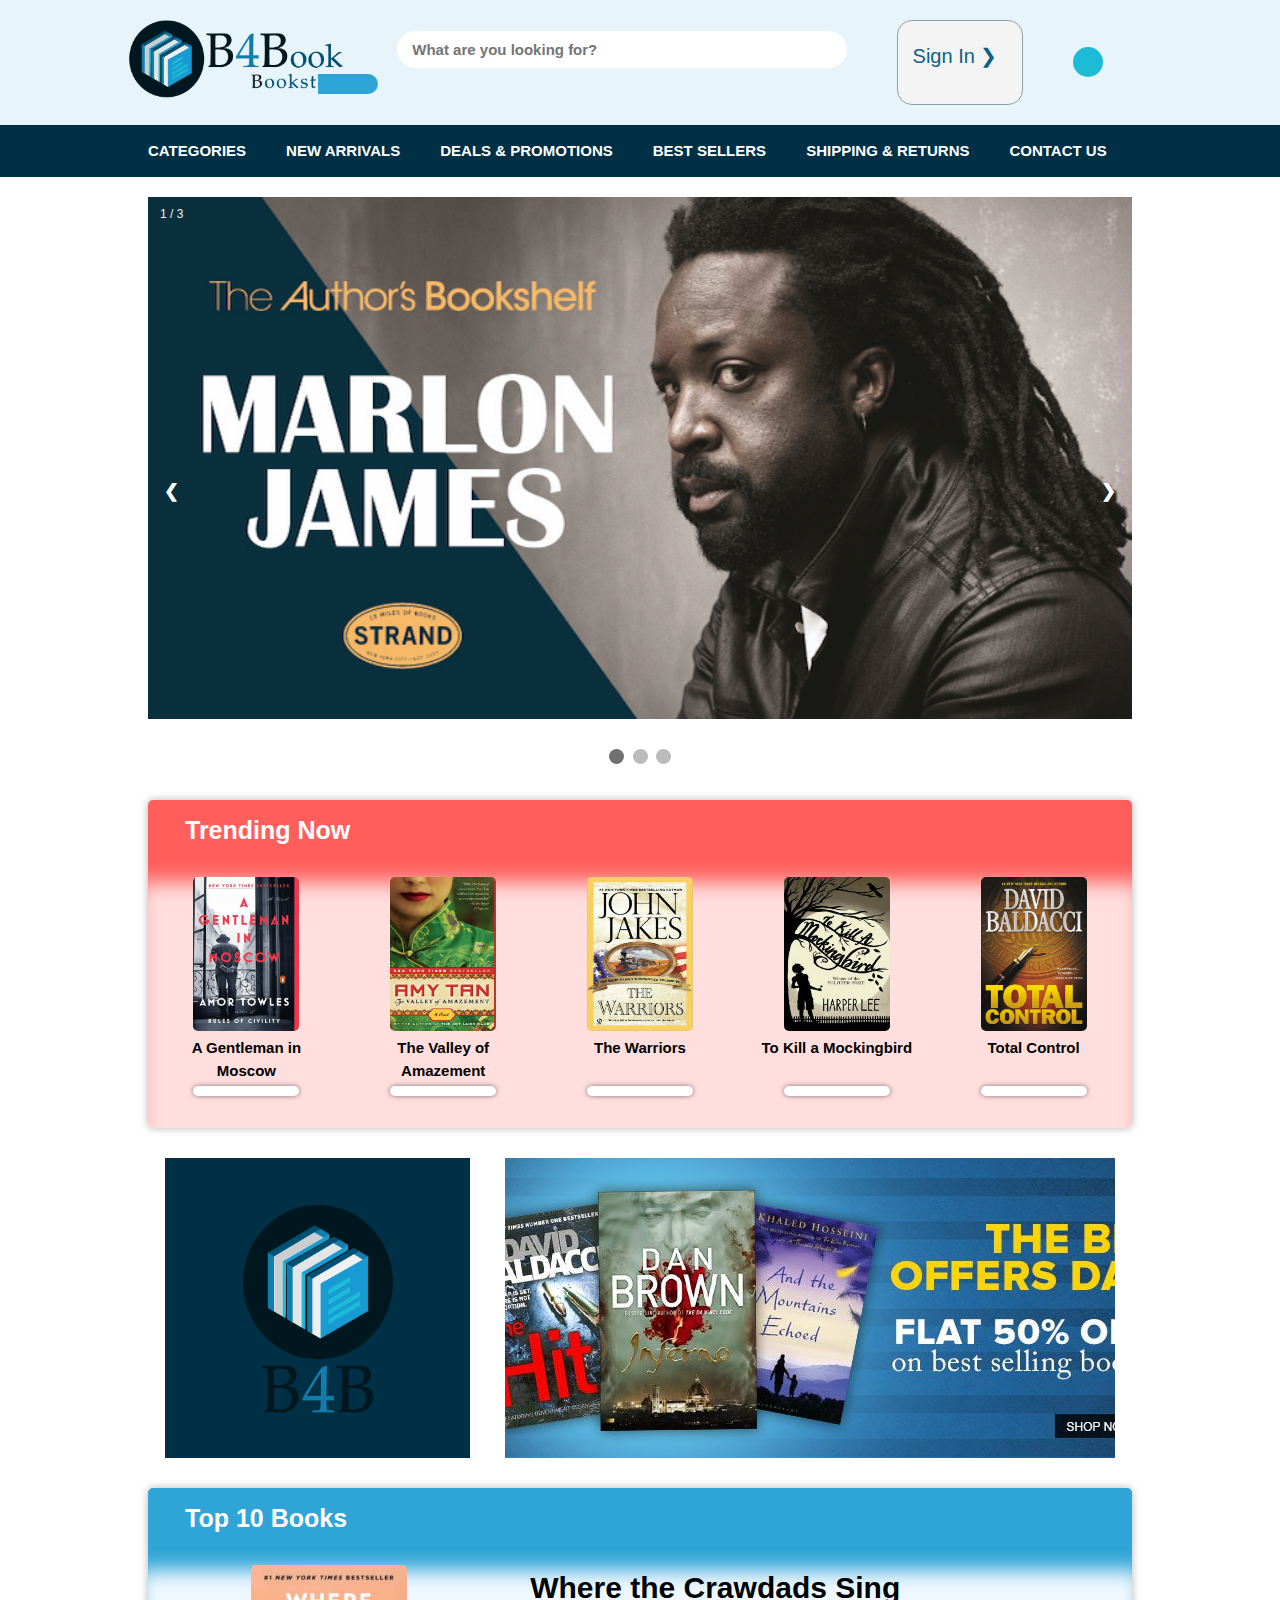
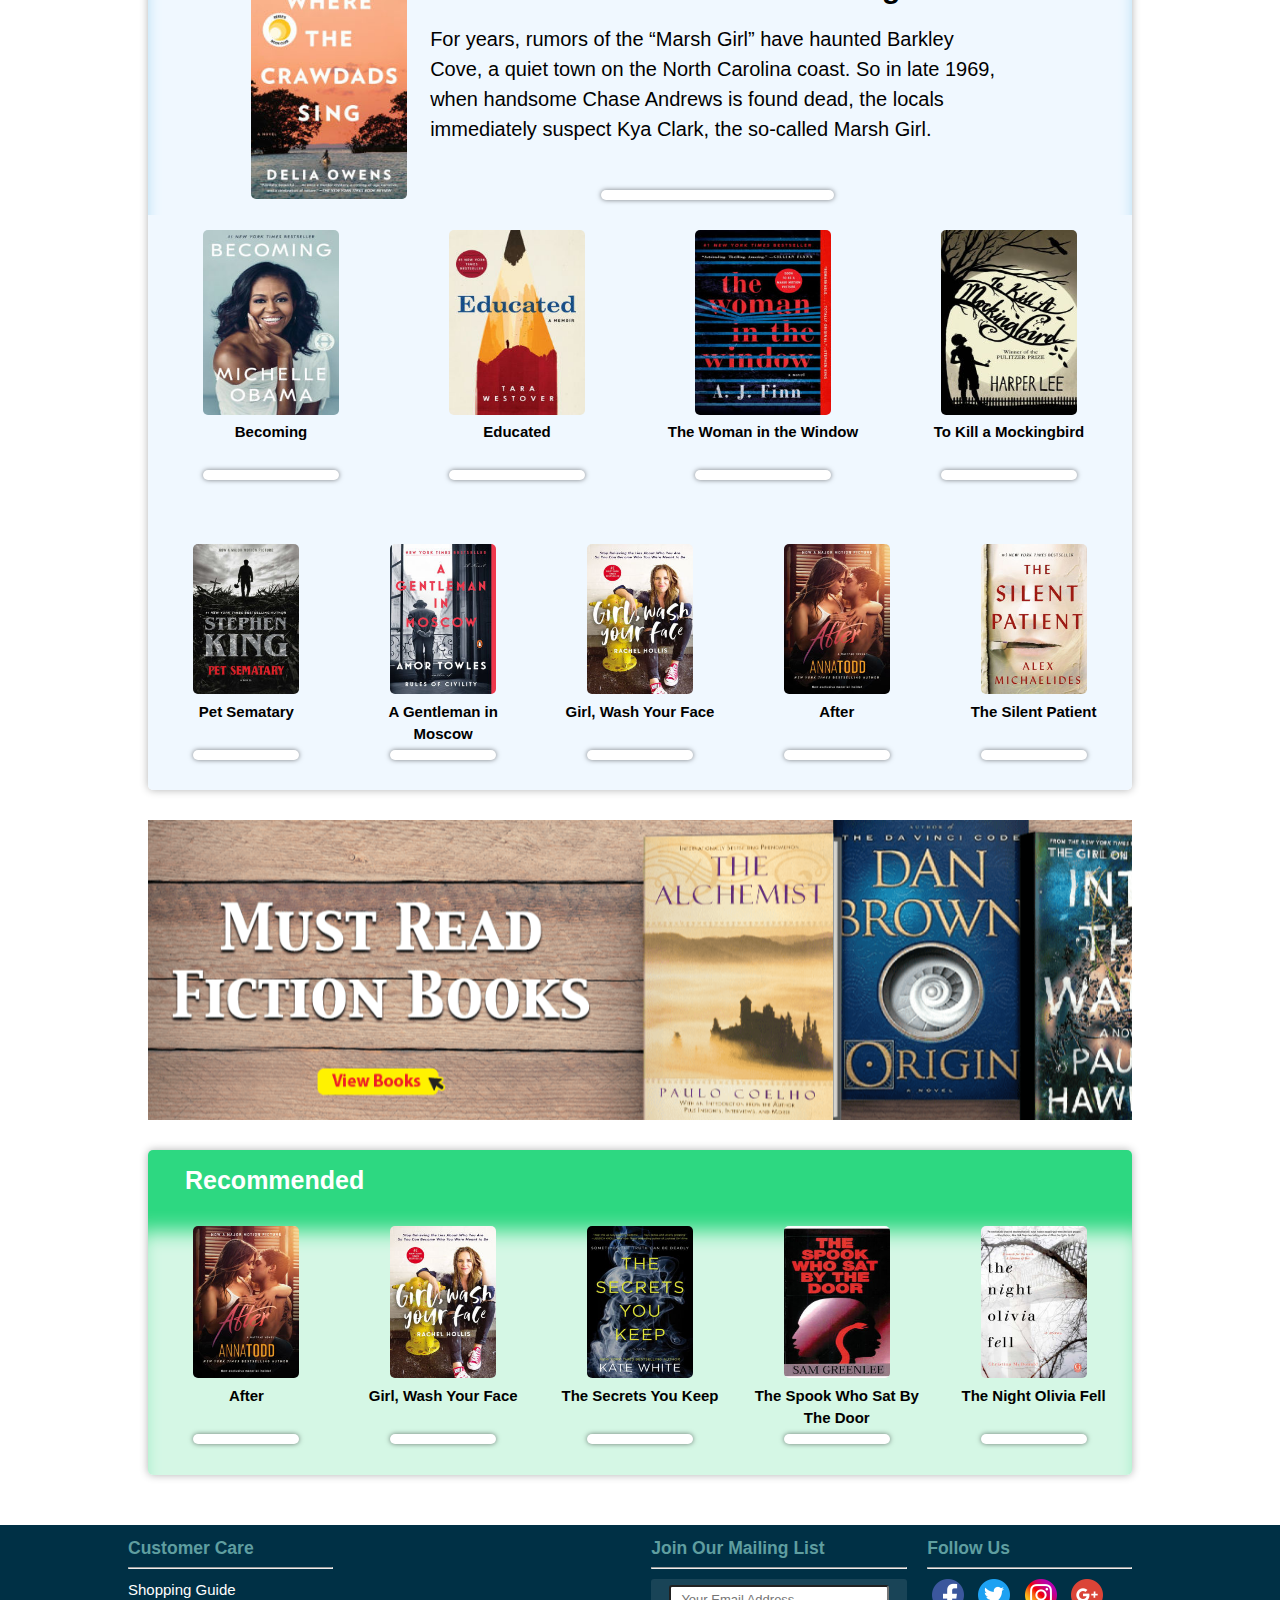
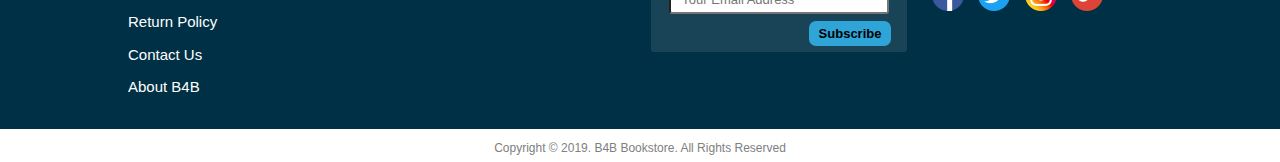
<file: index.html>
<!DOCTYPE html>
<html  lang="en">
<head>
    <title>B4B Bookstore | Home</title>
    <meta charset="utf-8">
    <meta name="viewport" content="width=device-width, initial-scale=1">
    <link rel="icon" href="./logo/icon.png" sizes="32x32">
    <link rel="stylesheet" href="https://use.fontawesome.com/releases/v5.8.1/css/all.css" integrity="sha384-50oBUHEmvpQ+1lW4y57PTFmhCaXp0ML5d60M1M7uH2+nqUivzIebhndOJK28anvf" crossorigin="anonymous">
    <link rel="stylesheet" href="./css/main.css">
    <link rel="stylesheet" href="./css/home.css">
</head>
<body>
<div id="wrap"> 
    <!--------------------->
    <header>
        <div class="container">
            <div class="main-logo">
                <a href="index.html"><img src="./logo/main.png" alt="B4B Bookstore"></a>
            </div>
            <div class="search">
                <input type="text" placeholder="What are you looking for?" name="search">
                <button type="submit"><i class="fas fa-search"></i></button>
            </div>
            <div class="signin">
                <a href="./pages/signin_signup.html"><p>Sign In &#10095;</p><i class="fas fa-user-circle"></i></a>
            </div>
            <div class="cart" id="cartBtn">
                <a href="#"><i class="fas fa-shopping-cart cart"></i></a>
            </div>
            <div id="myModal" class="modal">
                <div class="modal-content">
                    <span id="close">&times;</span>
                    <p>Your Shopping Cart is Empty..</p>
                </div>
            </div>
            <script>
                var modal = document.getElementById('myModal');
                var btn = document.getElementById("cartBtn");
                var span = document.getElementById("close");

                btn.onclick = function() {
                    modal.style.display = "block";
                }

                span.onclick = function() {
                    modal.style.display = "none";
                }

                window.onclick = function(event) {
                    if (event.target == modal) {
                        modal.style.display = "none";
                    }
                }
            </script>
        </div>
    </header>
    <!--------------------->
    <nav>
        <div class="container">
            <div class="topnav">
                <div class="dropdown">
                    <a class="main dropbtn" href="#">Categories <i class="fa fa-caret-down"></i>
                    </a>
                    <div class="dropdown-content">
                        <div class="row">
                            <a href="#">ِِArabic</a>
                            <a href="#">Business</a>
                            <a href="#">Biography</a>
                        </div>
                        <div class="row">
                            <a href="#">Kids</a>
                            <a href="#">History</a>
                            <a href="#">Westerns</a>
                        </div>
                        <div class="row">
                            <a href="./pages/fiction.html">Fiction & Literature</a>
                            <a href="#">CookBooks & Food</a>
                            <a href="#">Comics</a>
                        </div>
                        <div class="row">
                            <a href="#">Computer & Tech</a>
                            <a href="#">Religion</a>
                            <a href="#">Other</a>
                        </div>
                    </div>
                </div> 
                <a href="#" class="main">New Arrivals</a>
                <a href="#" class="main">Deals & Promotions</a>
                <a href="./pages/bestsellers.html" class="main">Best Sellers</a>
                <a href="./pages/shipping.html" class="main">Shipping & Returns</a>
                <a href="./pages/contactus.html" class="main">Contact Us</a>
            </div>
        </div>
    </nav>
    <!--------------------->
    <main class="container">
        <section id="slideshow-container">
            
            <div class="mySlides fade">
                <div class="numbertext">1 / 3</div>
                <a href="index.html"><img src="./img/slideshow/s1.jpg" style="width:100%" alt="The Auther's Bookshelf"></a>
            </div>
            <div class="mySlides fade">
                <div class="numbertext">2 / 3</div>
                <a href="./pages/bestsellers.html"><img src="./img/slideshow/s2.png" style="width:100%" alt="Books You have to read to believe"></a>
            </div>
            <div class="mySlides fade">
                <div class="numbertext">3 / 3</div>
                <a href="./pages/fiction.html"><img src="./img/slideshow/s3.jpg" style="width:100%" alt="historical fiction"></a>
            </div>
            <a class="prev" onclick="plusSlides(-1)">&#10094;</a>
            <a class="next" onclick="plusSlides(1)">&#10095;</a>
            <br>
            <div style="text-align:center">
                <span class="dot" onclick="currentSlide(1)"></span> 
                <span class="dot" onclick="currentSlide(2)"></span> 
                <span class="dot" onclick="currentSlide(3)"></span> 
            </div>
            <script>
                var slideIndex = 1;
                showSlides(slideIndex);

                function plusSlides(n) {
                    showSlides(slideIndex += n);
                }

                function currentSlide(n) {
                    showSlides(slideIndex = n);
}

                function showSlides(n) {
                var i;
                var slides = document.getElementsByClassName("mySlides");
                var dots = document.getElementsByClassName("dot");
                if (n > slides.length) {slideIndex = 1}    
                if (n < 1) {slideIndex = slides.length}
                for (i = 0; i < slides.length; i++) {
                    slides[i].style.display = "none";  
                }
                for (i = 0; i < dots.length; i++) {
                    dots[i].className = dots[i].className.replace(" active", "");
                }
                slides[slideIndex-1].style.display = "block";  
                dots[slideIndex-1].className += " active";
                }
            </script>
        </section>
        
        <div class="book-container">
            <div class="rowtitle trending">
                <h3><i class="fas fa-fire"></i> Trending Now</h3>
            </div>
            <div class="row5book trending">
                <div class="bookcard trending">
                    <a href="#">
                    <img src="./img/A%20Gentleman%20in%20Moscow.jpg" alt="A Gentleman in Moscow">
                    <h4>A Gentleman in Moscow</h4>
                    <div class="rating">
                        <i class="fas fa-star checked"></i>
                        <i class="fas fa-star checked"></i>
                        <i class="fas fa-star checked"></i>
                        <i class="fas fa-star checked"></i>
                        <i class="fas fa-star"></i>
                    </div>
                    </a>
                </div>
                <div class="bookcard trending">
                    <a href="#">
                    <img src="./img/The%20Valley%20of%20Amazement.jpg" alt="The Valley of Amazement">
                    <h4>The Valley of Amazement</h4>
                    <div class="rating">
                        <i class="fas fa-star checked"></i>
                        <i class="fas fa-star checked"></i>
                        <i class="fas fa-star checked"></i>
                        <i class="fas fa-star"></i>
                        <i class="fas fa-star"></i>
                    </div>
                    </a>
                </div>
                <div class="bookcard trending">
                    <a href="#">
                    <img src="./img/The%20Warriors.jpg" alt="The Warriors">
                    <h4>The Warriors</h4>
                    <div class="rating">
                        <i class="fas fa-star checked"></i>
                        <i class="fas fa-star checked"></i>
                        <i class="fas fa-star checked"></i>
                        <i class="fas fa-star checked"></i>
                        <i class="fas fa-star checked"></i>
                    </div>
                    </a>
                </div>
                <div class="bookcard trending">
                    <a href="#">
                    <img src="./img/To%20Kill%20a%20Mockingbird.jpg" alt="To Kill a Mockingbird">
                    <h4>To Kill a Mockingbird</h4>
                    <div class="rating">
                        <i class="fas fa-star checked"></i>
                        <i class="fas fa-star checked"></i>
                        <i class="fas fa-star checked"></i>
                        <i class="fas fa-star checked"></i>
                        <i class="fas fa-star checked"></i>
                    </div>
                    </a>
                </div>
                <div class="bookcard trending">
                    <a href="#">
                    <img src="./img/Total%20Control.jpg" alt="Total Control">
                    <h4>Total Control</h4>
                    <div class="rating">
                        <i class="fas fa-star checked"></i>
                        <i class="fas fa-star checked"></i>
                        <i class="fas fa-star checked"></i>
                        <i class="fas fa-star checked"></i>
                        <i class="fas fa-star"></i>
                    </div>
                    </a>
                </div>
            </div>
        </div>
        
        <div class="container box">
            <div class="offerbox"></div>
            <a href="#" class="offerbox1"></a>
        </div>
        
        <div class="book-container">
            <div class="rowtitle top10">
                <h3><i class="fab fa-slack-hash"></i> Top 10 Books</h3>
            </div>
            <div class="row3book top10">
                <div class="bookcard special">
                    <a href="./pages/where_the_crawdads_sing.html">
                    <img src="./img/Where%20the%20Crawdads%20Sing.jpg" alt="Where the Crawdads Sing">
                    <h4>Where the Crawdads Sing</h4>
                    <p>For years, rumors of the “Marsh Girl” have haunted Barkley Cove, a quiet town on the North Carolina coast. So in late 1969, when handsome Chase Andrews is found dead, the locals immediately suspect Kya Clark, the so-called Marsh Girl.</p>
                    <div class="rating">
                        <i class="fas fa-star checked"></i>
                        <i class="fas fa-star checked"></i>
                        <i class="fas fa-star checked"></i>
                        <i class="fas fa-star checked"></i>
                        <i class="fas fa-star checked"></i>
                    </div>
                    </a>
                </div>
            </div>
            <div class="row4book">
                <div class="bookcard">
                    <a href="#">
                    <img src="./img/Becoming.jpg" alt="Becoming">
                    <h4>Becoming</h4>
                    <div class="rating">
                        <i class="fas fa-star checked"></i>
                        <i class="fas fa-star checked"></i>
                        <i class="fas fa-star checked"></i>
                        <i class="fas fa-star checked"></i>
                        <i class="fas fa-star checked"></i>
                    </div>
                    </a>
                </div>
                <div class="bookcard">
                    <a href="#">
                    <img src="./img/Educated.jpg" alt="Educated">
                    <h4>Educated</h4>
                    <div class="rating">
                        <i class="fas fa-star checked"></i>
                        <i class="fas fa-star checked"></i>
                        <i class="fas fa-star checked"></i>
                        <i class="fas fa-star checked"></i>
                        <i class="fas fa-star checked"></i>
                    </div>
                    </a>
                </div>
                <div class="bookcard">
                    <a href="#">
                    <img src="./img/The%20Woman%20in%20the%20Window.jpg" alt="The Woman in the Window">
                    <h4>The Woman in the Window</h4>
                    <div class="rating">
                        <i class="fas fa-star checked"></i>
                        <i class="fas fa-star checked"></i>
                        <i class="fas fa-star checked"></i>
                        <i class="fas fa-star checked"></i>
                        <i class="fas fa-star checked"></i>
                    </div>
                    </a>
                </div>
                <div class="bookcard">
                    <a href="#">
                    <img src="./img/To%20Kill%20a%20Mockingbird.jpg" alt="To Kill a Mockingbird">
                    <h4>To Kill a Mockingbird</h4>
                    <div class="rating">
                        <i class="fas fa-star checked"></i>
                        <i class="fas fa-star checked"></i>
                        <i class="fas fa-star checked"></i>
                        <i class="fas fa-star checked"></i>
                        <i class="fas fa-star checked"></i>
                    </div>
                    </a>
                </div>
            </div>
            <div class="row5book">
                <div class="bookcard">
                    <a href="#">
                    <img src="./img/Pet%20Sematary.jpg" alt="Pet Sematary">
                    <h4>Pet Sematary</h4>
                    <div class="rating">
                        <i class="fas fa-star checked"></i>
                        <i class="fas fa-star checked"></i>
                        <i class="fas fa-star checked"></i>
                        <i class="fas fa-star checked"></i>
                        <i class="fas fa-star"></i>
                    </div>
                    </a>
                </div>
                <div class="bookcard">
                    <a href="#">
                    <img src="./img/A%20Gentleman%20in%20Moscow.jpg" alt="A Gentleman in Moscow">
                    <h4>A Gentleman in Moscow</h4>
                    <div class="rating">
                        <i class="fas fa-star checked"></i>
                        <i class="fas fa-star checked"></i>
                        <i class="fas fa-star checked"></i>
                        <i class="fas fa-star checked"></i>
                        <i class="fas fa-star"></i>
                    </div>
                    </a>
                </div>
                <div class="bookcard">
                    <a href="#">
                    <img src="./img/Girl,%20Wash%20Your%20Face.jpg" alt="Girl, Wash Your Face">
                    <h4>Girl, Wash Your Face</h4>
                    <div class="rating">
                        <i class="fas fa-star checked"></i>
                        <i class="fas fa-star checked"></i>
                        <i class="fas fa-star checked"></i>
                        <i class="fas fa-star checked"></i>
                        <i class="fas fa-star"></i>
                    </div>
                    </a>
                </div>
                <div class="bookcard">
                    <a href="#">
                    <img src="./img/After.jpg" alt="After">
                    <h4>After</h4>
                    <div class="rating">
                        <i class="fas fa-star checked"></i>
                        <i class="fas fa-star checked"></i>
                        <i class="fas fa-star checked"></i>
                        <i class="fas fa-star checked"></i>
                        <i class="fas fa-star"></i>
                    </div>
                    </a>
                </div>
                <div class="bookcard">
                    <a href="#">
                    <img src="./img/The%20Silent%20Patient.jpg" alt="The Silent Patient">
                    <h4>The Silent Patient</h4>
                    <div class="rating">
                        <i class="fas fa-star checked"></i>
                        <i class="fas fa-star checked"></i>
                        <i class="fas fa-star checked"></i>
                        <i class="fas fa-star checked"></i>
                        <i class="fas fa-star"></i>
                    </div>
                    </a>
                </div>
            </div>
        </div>
     
        <div class="container box">
            <a href="./pages/fiction.html" class="offerbox2"></a>
        </div>
        
        <div class="book-container">
            <div class="rowtitle recommended">
                <h3><i class="far fa-thumbs-up"></i> Recommended</h3>
            </div>
            <div class="row5book recommended">
                <div class="bookcard recommended">
                    <a href="#">
                    <img src="./img/After.jpg" alt="After">
                    <h4>After</h4>
                    <div class="rating">
                        <i class="fas fa-star checked"></i>
                        <i class="fas fa-star checked"></i>
                        <i class="fas fa-star checked"></i>
                        <i class="fas fa-star checked"></i>
                        <i class="fas fa-star"></i>
                    </div>
                    </a>
                </div>
                <div class="bookcard recommended">
                    <a href="#">
                    <img src="./img/Girl,%20Wash%20Your%20Face.jpg" alt="Girl, Wash Your Face">
                    <h4>Girl, Wash Your Face</h4>
                    <div class="rating">
                        <i class="fas fa-star checked"></i>
                        <i class="fas fa-star checked"></i>
                        <i class="fas fa-star checked"></i>
                        <i class="fas fa-star checked"></i>
                        <i class="fas fa-star"></i>
                    </div>
                    </a>
                </div>
                <div class="bookcard recommended">
                    <a href="#">
                    <img src="./img/The%20Secrets%20You%20Keep.jpg" alt="The Secrets You Keep">
                    <h4>The Secrets You Keep</h4>
                    <div class="rating">
                        <i class="fas fa-star checked"></i>
                        <i class="fas fa-star checked"></i>
                        <i class="fas fa-star checked"></i>
                        <i class="fas fa-star"></i>
                        <i class="fas fa-star"></i>
                    </div>
                    </a>
                </div>
                <div class="bookcard recommended">
                    <a href="#">
                    <img src="./img/The%20Spook%20Who%20Sat%20By%20The%20Door.jpg" alt="The Spook Who Sat By The Door">
                    <h4>The Spook Who Sat By The Door</h4>
                    <div class="rating">
                        <i class="fas fa-star checked"></i>
                        <i class="fas fa-star checked"></i>
                        <i class="fas fa-star checked"></i>
                        <i class="fas fa-star checked"></i>
                        <i class="fas fa-star checked"></i>
                    </div>
                    </a>
                </div>
                <div class="bookcard recommended">
                    <a href="#">
                    <img src="./img/The%20Night%20Olivia%20Fell.jpg" alt="The Night Olivia Fell">
                    <h4>The Night Olivia Fell</h4>
                    <div class="rating">
                        <i class="fas fa-star checked"></i>
                        <i class="fas fa-star checked"></i>
                        <i class="fas fa-star checked"></i>
                        <i class="fas fa-star checked"></i>
                        <i class="fas fa-star"></i>
                    </div>
                    </a>
                </div>
            </div>
        </div>
    </main>
    <!--------------------->
    <footer>
        <div class="container">
            <div class="footer1">
                <div class="info">
                    <h3>Customer Care</h3>
                    <hr>
                    <a href="./pages/shipping.html">Shopping Guide</a>
                    <a href="./pages/shipping.html">Return Policy</a>
                    <a href="./pages/contactus.html">Contact Us</a>
                    <a href="./pages/aboutus.html">About B4B</a>
                </div>
                <div class="follow">
                    <h3>Follow Us</h3>
                    <hr>
                    <a href="https://www.facebook.com/" class="social"><img src="./icons/facebook.png" alt="facebook logo"></a>
                    <a href="https://www.twitter.com/" class="social"><img src="./icons/twitter.png" alt="twitter logo"></a>
                    <a href="https://www.instagram.com/" class="social"><img src="./icons/instagram.png" alt="instagram logo"></a>
                    <a href="https://www.google.com/" class="social"><img src="./icons/google+.png" alt="google+ logo"></a>
                </div>
                <div class="mailform">
                    <h3>Join Our Mailing List</h3>
                    <hr>
                    <form action="mailto:yousef190896@bue.edu.eg" method="get">
                        <input type="email" name="email" id="email" placeholder="Your Email Address" required>
                        <input type="submit" value="Subscribe">
                    </form>
                </div>
            </div>
        </div>
        <div class="container f2">
             <div class="footer2">
                <p>Copyright &copy; 2019. B4B Bookstore. All Rights Reserved</p>
            </div>
        </div>
    </footer>
    <!--------------------->
</div>
</body>
</html>
</file>
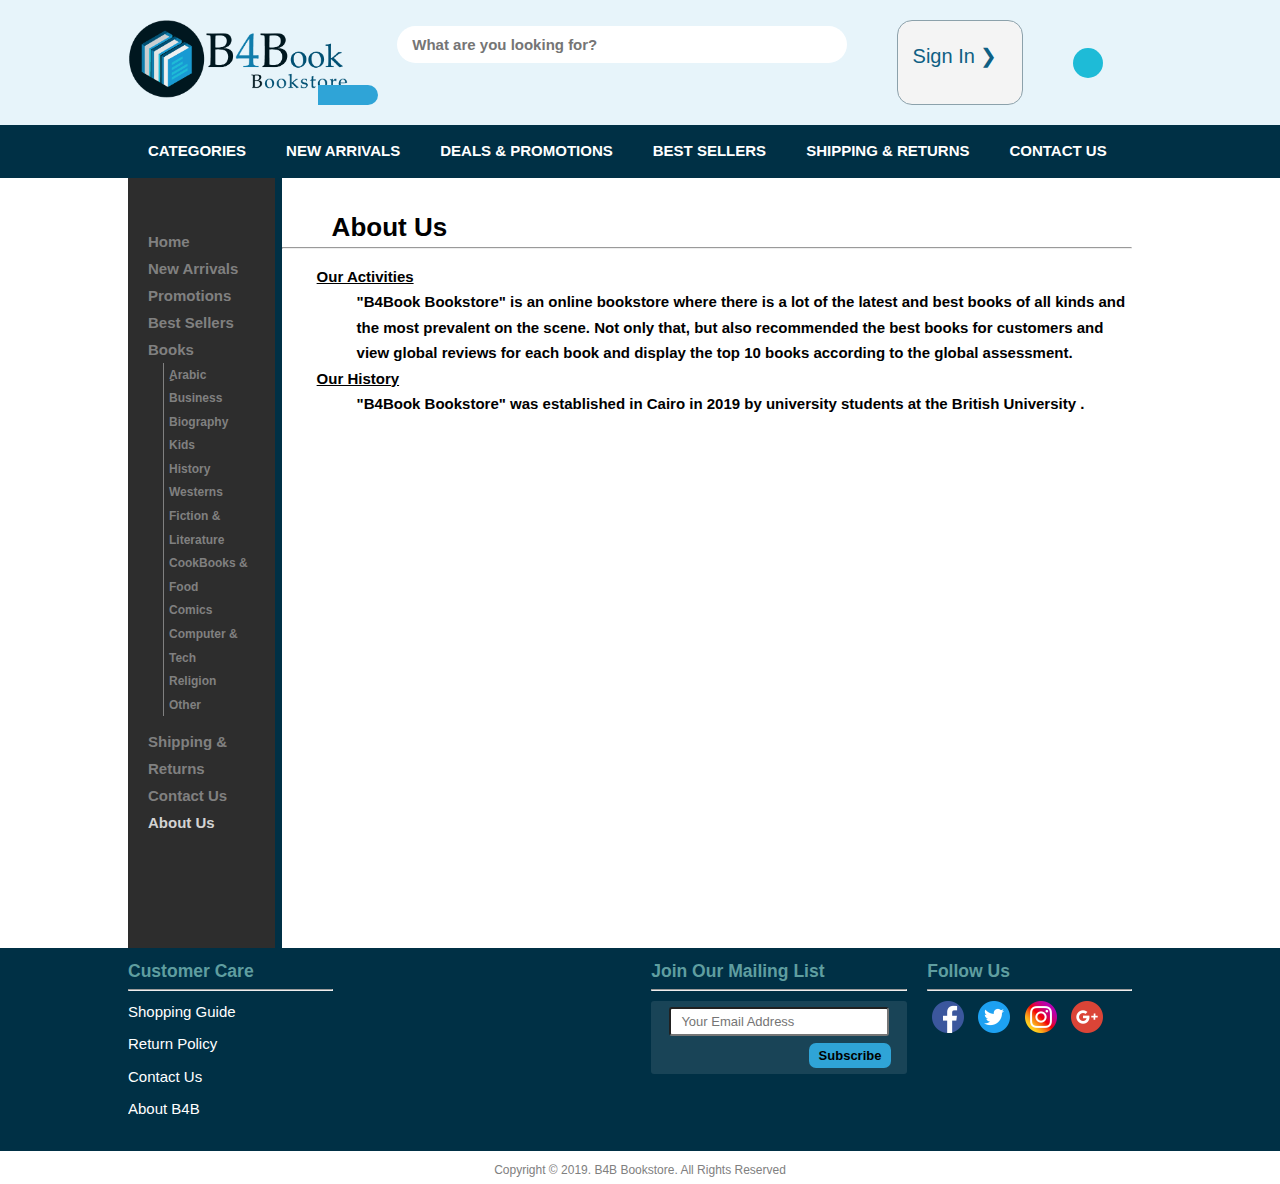
<file: pages/aboutus.html>
<!DOCTYPE html>
<html  lang="en">
<head>
    <title>B4B | About Us</title>
    <meta charset="utf-8">
    <meta name="viewport" content="width=device-width, initial-scale=1">
    <link rel="icon" href="../logo/icon.png" sizes="32x32">
    <link rel="stylesheet" href="https://use.fontawesome.com/releases/v5.8.1/css/all.css" integrity="sha384-50oBUHEmvpQ+1lW4y57PTFmhCaXp0ML5d60M1M7uH2+nqUivzIebhndOJK28anvf" crossorigin="anonymous">
    <link rel="stylesheet" href="../css/main.css">
    <link rel="stylesheet" href="../css/info.css">
</head>
<body>
<div id="wrap"> 
    <!--------------------->
    <header>
        <div class="container">
            <div class="main-logo">
                <a href="../index.html"><img src="../logo/main.png" alt="B4B Bookstore"></a>
            </div>
            <div class="search">
                <input type="text" placeholder="What are you looking for?" name="search">
                <button type="submit"><i class="fas fa-search"></i></button>
            </div>
            <div class="signin">
                <a href="signin_signup.html"><p>Sign In &#10095;</p><i class="fas fa-user-circle"></i></a>
            </div>
            <div class="cart" id="cartBtn">
                <a href="#"><i class="fas fa-shopping-cart cart"></i></a>
            </div>
            <div id="myModal" class="modal">
                <div class="modal-content">
                    <span id="close">&times;</span>
                    <p>Your Shopping Cart is Empty..</p>
                </div>
            </div>
            <script>
                var modal = document.getElementById('myModal');
                var btn = document.getElementById("cartBtn");
                var span = document.getElementById("close");

                btn.onclick = function() {
                    modal.style.display = "block";
                }

                span.onclick = function() {
                    modal.style.display = "none";
                }

                window.onclick = function(event) {
                    if (event.target == modal) {
                        modal.style.display = "none";
                    }
                }
            </script>
        </div>
    </header>
    <!--------------------->
    <nav>
        <div class="container">
            <div class="topnav">
                <div class="dropdown">
                    <a class="main dropbtn" href="#">Categories <i class="fa fa-caret-down"></i>
                    </a>
                    <div class="dropdown-content">
                        <div class="row">
                            <a href="#">ِِArabic</a>
                            <a href="#">Business</a>
                            <a href="#">Biography</a>
                        </div>
                        <div class="row">
                            <a href="#">Kids</a>
                            <a href="#">History</a>
                            <a href="#">Westerns</a>
                        </div>
                        <div class="row">
                            <a href="fiction.html">Fiction & Literature</a>
                            <a href="#">CookBooks & Food</a>
                            <a href="#">Comics</a>
                        </div>
                        <div class="row">
                            <a href="#">Computer & Tech</a>
                            <a href="#">Religion</a>
                            <a href="#">Other</a>
                        </div>
                    </div>
                </div> 
                <a href="#" class="main">New Arrivals</a>
                <a href="#" class="main">Deals & Promotions</a>
                <a href="bestsellers.html" class="main">Best Sellers</a>
                <a href="shipping.html" class="main">Shipping & Returns</a>
                <a href="aboutus.html" class="main">Contact Us</a>
            </div>
        </div>
    </nav>
    <!--------------------->
    <div class="container">
    <div class="sidenav">
        <a href="../index.html">Home</a><br>
        <a href="#">New Arrivals</a><br>
        <a href="#">Promotions</a><br>
        <a href="bestsellers.html">Best Sellers</a><br>
        <a href="#">Books</a><br>
        <div class="sub">
            <a href="#">ِِArabic</a><br>
            <a href="#">Business</a><br>
            <a href="#">Biography</a><br>
            <a href="#">Kids</a><br>
            <a href="#">History</a><br>
            <a href="#">Westerns</a><br>
            <a href="fiction.html">Fiction & Literature</a><br>
            <a href="#">CookBooks & Food</a><br>
            <a href="#">Comics</a><br>
            <a href="#">Computer & Tech</a><br>
            <a href="#">Religion</a><br>
            <a href="#">Other</a><br>
        </div>
        <a href="shipping.html">Shipping & Returns</a><br>
        <a href="contactus.html">Contact Us</a><br>
        <a href="aboutus.html" style="color: lightgray;">About Us</a><br>
    </div>
    <!--------------------->
    <main>
        <h2>About Us</h2>
        <hr>
        <div class="book-container">
        <div class="information">
        <dl>
            <dt><ins>Our Activities</ins></dt>
        <dd>"B4Book Bookstore" is an online bookstore where there is a lot of the latest and best books of all kinds and the most prevalent on the scene. Not only that, but also recommended the best books for customers and view global reviews for each book and display the top 10 books according to the global assessment.</dd>
            <dt><ins>Our History</ins></dt>
            <dd>"B4Book Bookstore" was established in Cairo in 2019 by university students at the British University .</dd>
        </dl>    
        </div>
        </div>    
    </main>
    </div>
    <!--------------------->
    <footer>
        <div class="container">
            <div class="footer1">
                <div class="info">
                    <h3>Customer Care</h3>
                    <hr>
                    <a href="shipping.html">Shopping Guide</a>
                    <a href="shipping.html">Return Policy</a>
                    <a href="contactus.html">Contact Us</a>
                    <a href="aboutus.html">About B4B</a>
                </div>
                <div class="follow">
                    <h3>Follow Us</h3>
                    <hr>
                    <a href="https://www.facebook.com/" class="social"><img src="../icons/facebook.png" alt="facebook logo"></a>
                    <a href="https://www.twitter.com/" class="social"><img src="../icons/twitter.png" alt="twitter logo"></a>
                    <a href="https://www.instagram.com/" class="social"><img src="../icons/instagram.png" alt="instagram logo"></a>
                    <a href="https://www.google.com/" class="social"><img src="../icons/google+.png" alt="google+ logo"></a>
                </div>
                <div class="mailform">
                    <h3>Join Our Mailing List</h3>
                    <hr>
                    <form action="mailto:yousef190896@bue.edu.eg">
                        <input type="email" name="email" placeholder="Your Email Address">
                        <input type="submit" value="Subscribe">
                    </form>
                </div>
            </div>
        </div>
        <div class="container f2">
             <div class="footer2">
                <p>Copyright &copy; 2019. B4B Bookstore. All Rights Reserved</p>
            </div>
        </div>
    </footer>
    <!--------------------->
</div>
</body>
</html>
</file>
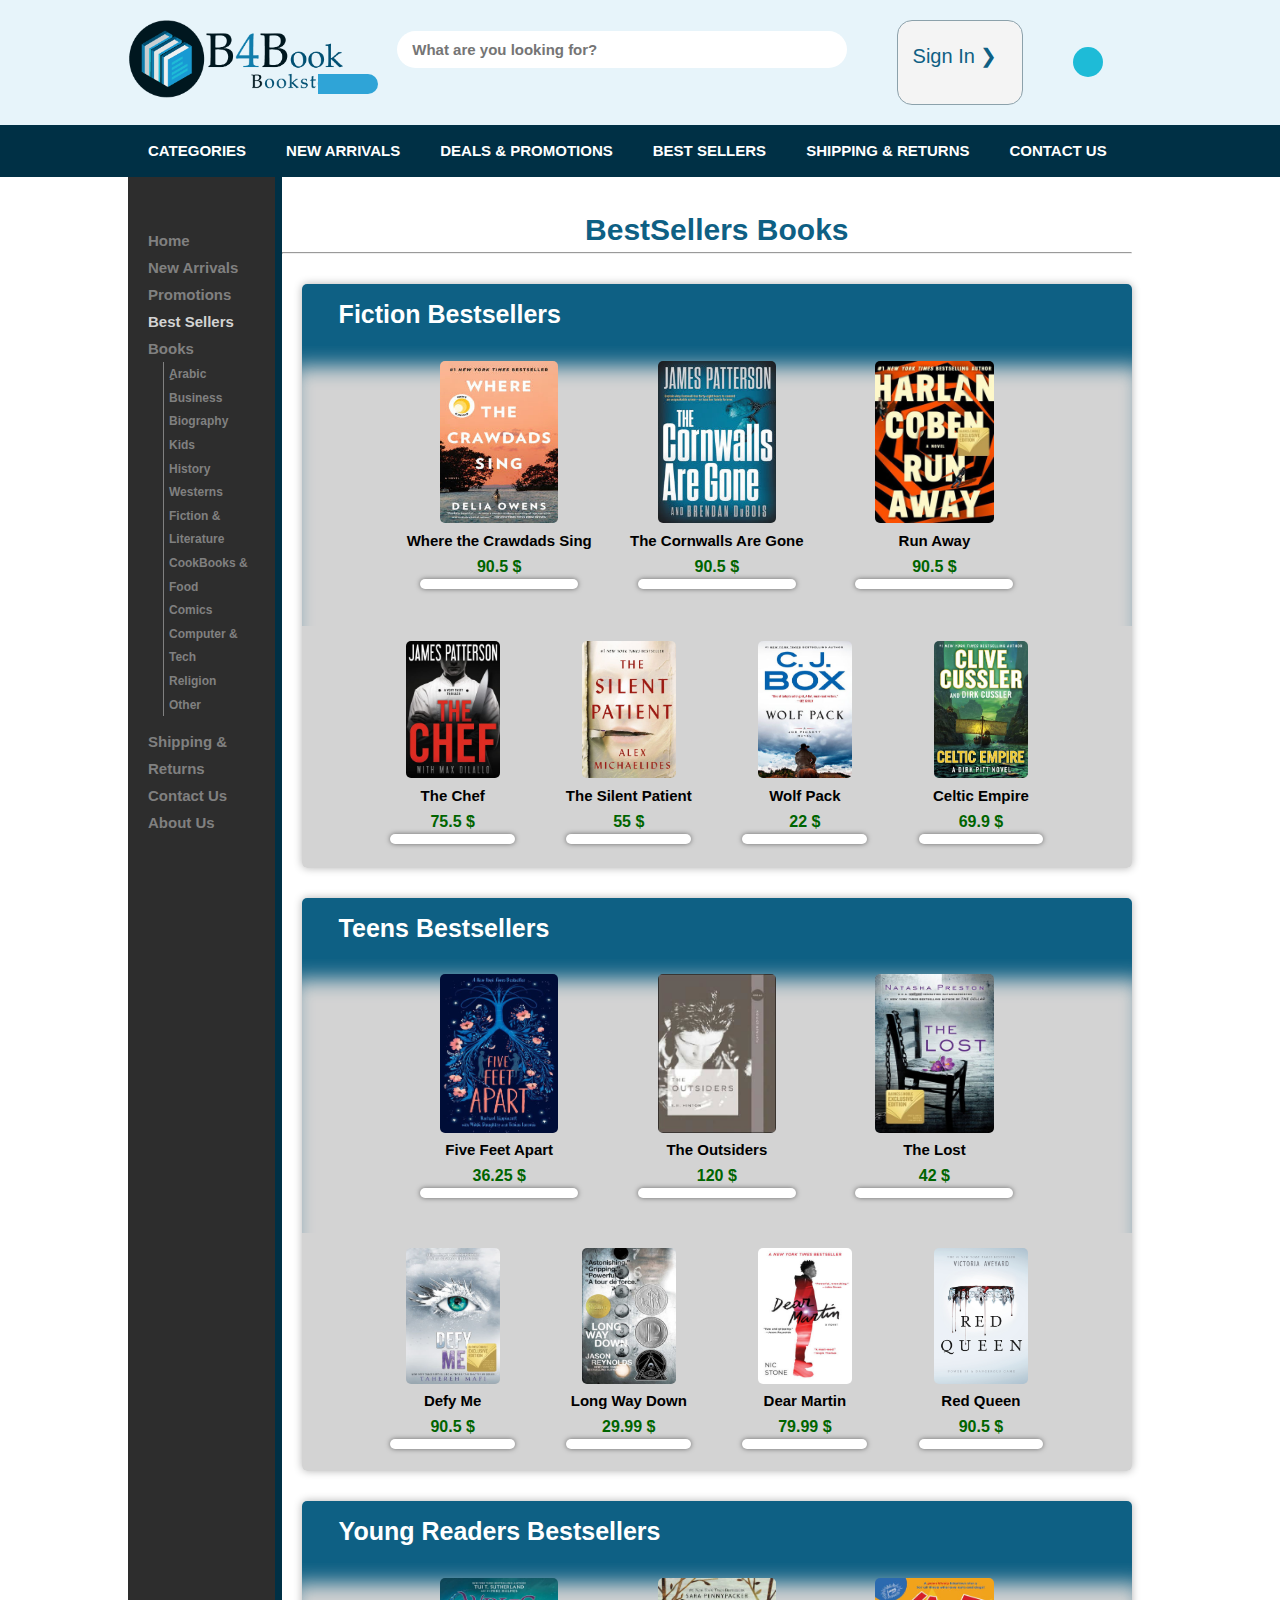
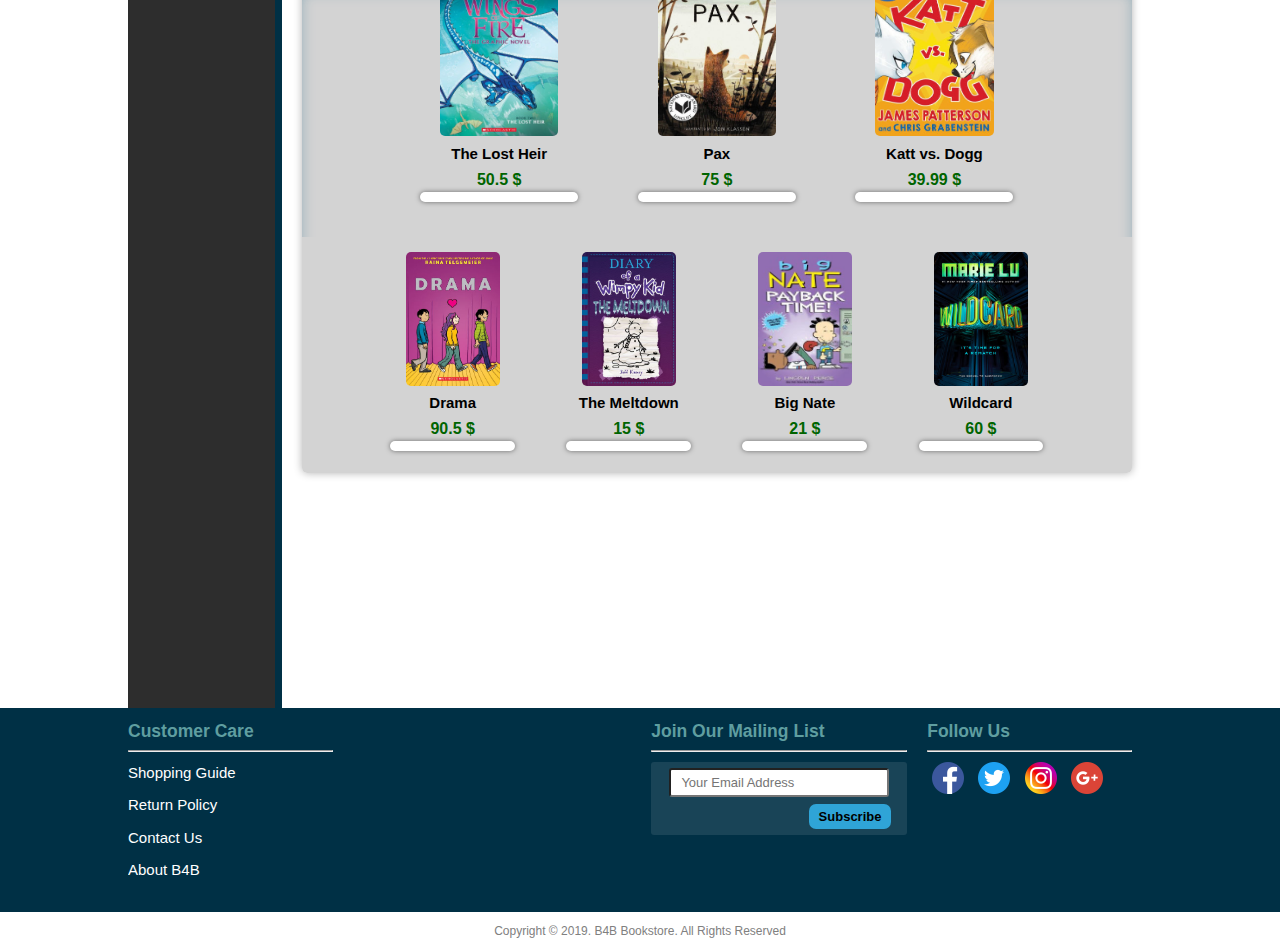
<file: pages/bestsellers.html>
<!DOCTYPE html>
<html  lang="en">   
<head>
    <title>B4B | BestSellers</title>
    <meta charset="utf-8">
    <meta name="viewport" content="width=device-width, initial-scale=1">
    <link rel="icon" href="../logo/icon.png" sizes="32x32">
    <link rel="stylesheet" href="https://use.fontawesome.com/releases/v5.8.1/css/all.css" integrity="sha384-50oBUHEmvpQ+1lW4y57PTFmhCaXp0ML5d60M1M7uH2+nqUivzIebhndOJK28anvf" crossorigin="anonymous">
    <link rel="stylesheet" href="../css/main.css">
    <link rel="stylesheet" href="../css/secondary.css">
</head>
<body>
<div id="wrap">
    <!--------------------->
    <header>
        <div class="container">
            <div class="main-logo">
                <a href="../index.html"><img src="../logo/main.png" alt="B4B Bookstore"></a>
            </div>
            <div class="search">
                <input type="text" placeholder="What are you looking for?" name="search">
                <button type="submit"><i class="fas fa-search"></i></button>
            </div>
            <div class="signin">
                <a href="signin_signup.html"><p>Sign In &#10095;</p><i class="fas fa-user-circle"></i></a>
            </div>
            <div class="cart" id="cartBtn">
                <a href="#"><i class="fas fa-shopping-cart cart"></i></a>
            </div>
            <div id="myModal" class="modal">
                <div class="modal-content">
                    <span id="close">&times;</span>
                    <p>Your Shopping Cart is Empty..</p>
                </div>
            </div>
            <script>
                var modal = document.getElementById('myModal');
                var btn = document.getElementById("cartBtn");
                var span = document.getElementById("close");

                btn.onclick = function() {
                    modal.style.display = "block";
                }

                span.onclick = function() {
                    modal.style.display = "none";
                }

                window.onclick = function(event) {
                    if (event.target == modal) {
                        modal.style.display = "none";
                    }
                }
            </script>
        </div>
    </header>
    <!--------------------->
    <nav>
        <div class="container">
            <div class="topnav">
                <div class="dropdown">
                    <a class="main dropbtn" href="#">Categories <i class="fa fa-caret-down"></i>
                    </a>
                    <div class="dropdown-content">
                        <div class="row">
                            <a href="#">ِِArabic</a>
                            <a href="#">Business</a>
                            <a href="#">Biography</a>
                        </div>
                        <div class="row">
                            <a href="#">Kids</a>
                            <a href="#">History</a>
                            <a href="#">Westerns</a>
                        </div>
                        <div class="row">
                            <a href="fiction.html">Fiction & Literature</a>
                            <a href="#">CookBooks & Food</a>
                            <a href="#">Comics</a>
                        </div>
                        <div class="row">
                            <a href="#">Computer & Tech</a>
                            <a href="#">Religion</a>
                            <a href="#">Other</a>
                        </div>
                    </div>
                </div> 
                <a href="#" class="main">New Arrivals</a>
                <a href="#" class="main">Deals & Promotions</a>
                <a href="bestsellers.html" class="main">Best Sellers</a>
                <a href="shipping.html" class="main">Shipping & Returns</a>
                <a href="contactus.html" class="main">Contact Us</a>
            </div>
        </div>
    </nav>
    <!--------------------->
    <div class="container">
    <div class="sidenav">
        <a href="../index.html">Home</a><br>
        <a href="#">New Arrivals</a><br>
        <a href="#">Promotions</a><br>
        <a href="bestsellers.html" style="color: lightgray;">Best Sellers</a><br>
        <a href="#">Books</a><br>
        <div class="sub">
            <a href="#">ِِArabic</a><br>
            <a href="#">Business</a><br>
            <a href="#">Biography</a><br>
            <a href="#">Kids</a><br>
            <a href="#">History</a><br>
            <a href="#">Westerns</a><br>
            <a href="fiction.html">Fiction & Literature</a><br>
            <a href="#">CookBooks & Food</a><br>
            <a href="#">Comics</a><br>
            <a href="#">Computer & Tech</a><br>
            <a href="#">Religion</a><br>
            <a href="#">Other</a><br>
        </div>
        <a href="shipping.html">Shipping & Returns</a><br>
        <a href="contactus.html">Contact Us</a><br>
        <a href="aboutus.html">About Us</a><br>
    </div>
    <!--------------------->
    <main>
        <h2>BestSellers Books</h2>
        <hr>
        <div class="book-container">
            <div class="rowtitle">
                <h3>Fiction Bestsellers</h3>
            </div>
            <div class="row4book first">
                <div class="bookcard">
                    <a href="where_the_crawdads_sing.html">
                    <img src="../img/books/3.jpg" alt="Where the Crawdads Sing">
                    <h4>Where the Crawdads Sing</h4>
                        <p>90.5 $</p>
                    <div class="rating">
                        <i class="fas fa-star checked"></i>
                        <i class="fas fa-star checked"></i>
                        <i class="fas fa-star checked"></i>
                        <i class="fas fa-star checked"></i>
                        <i class="fas fa-star"></i>
                    </div>
                    </a>
                </div>
                <div class="bookcard">
                    <a href="#">
                    <img src="../img/books/1.jpg" alt="The Cornwalls Are Gone">
                    <h4>The Cornwalls Are Gone</h4>
                        <p>90.5 $</p>
                    <div class="rating">
                        <i class="fas fa-star checked"></i>
                        <i class="fas fa-star checked"></i>
                        <i class="fas fa-star checked"></i>
                        <i class="fas fa-star checked"></i>
                        <i class="fas fa-star"></i>
                    </div>
                    </a>
                </div>
                <div class="bookcard">
                    <a href="#">
                    <img src="../img/books/runaway.jpg" alt="Run Away">
                    <h4>Run Away</h4>
                        <p>90.5 $</p>
                    <div class="rating">
                        <i class="fas fa-star checked"></i>
                        <i class="fas fa-star checked"></i>
                        <i class="fas fa-star checked"></i>
                        <i class="fas fa-star checked"></i>
                        <i class="fas fa-star"></i>
                    </div>
                    </a>
                </div>
            </div>
            <div class="row5book">           
                <div class="bookcard">
                    <a href="#">
                    <img src="../img/books/thechef.jpg" alt="The Chef">
                    <h4>The Chef</h4>
                        <p>75.5 $</p>
                    <div class="rating">
                        <i class="fas fa-star checked"></i>
                        <i class="fas fa-star checked"></i>
                        <i class="fas fa-star checked"></i>
                        <i class="fas fa-star checked"></i>
                        <i class="fas fa-star"></i>
                    </div>
                    </a>
                </div>
                <div class="bookcard">
                    <a href="#">
                    <img src="../img/books/thesilentpatient.jpg" alt="The Silent Patient">
                    <h4>The Silent Patient</h4>
                        <p>55 $</p>
                    <div class="rating">
                        <i class="fas fa-star checked"></i>
                        <i class="fas fa-star checked"></i>
                        <i class="fas fa-star checked"></i>
                        <i class="fas fa-star checked"></i>
                        <i class="fas fa-star"></i>
                    </div>
                    </a>
                </div>
                <div class="bookcard">
                    <a href="#">
                    <img src="../img/books/wolfback.jpg" alt="Wolf Pack">
                    <h4>Wolf Pack</h4>
                        <p>22 $</p>
                    <div class="rating">
                        <i class="fas fa-star checked"></i>
                        <i class="fas fa-star checked"></i>
                        <i class="fas fa-star checked"></i>
                        <i class="fas fa-star checked"></i>
                        <i class="fas fa-star"></i>
                    </div>
                    </a>
                </div>
                <div class="bookcard">
                    <a href="#">
                    <img src="../img/books/celticempire.jpg" alt="Celtic Empire">
                    <h4>Celtic Empire</h4>
                        <p>69.9 $</p>
                    <div class="rating">
                        <i class="fas fa-star checked"></i>
                        <i class="fas fa-star checked"></i>
                        <i class="fas fa-star checked"></i>
                        <i class="fas fa-star checked"></i>
                        <i class="fas fa-star"></i>
                    </div>
                    </a>
                </div>
            </div>
        </div>
        <div class="book-container">
            <div class="rowtitle ">
                <h3> Teens Bestsellers</h3>
            </div>
          
            <div class="row4book first">
              
                <div class="bookcard">
                    <a href="#">
                    <img src="../img/books/Fivefeetapart.jpg" alt="Five Feet Apart">
                    <h4>Five Feet Apart</h4>
                        <p>36.25 $</p>
                    <div class="rating">
                        <i class="fas fa-star checked"></i>
                        <i class="fas fa-star checked"></i>
                        <i class="fas fa-star checked"></i>
                        <i class="fas fa-star checked"></i>
                        <i class="fas fa-star"></i>
                    </div>
                    </a>
                </div>
                <div class="bookcard">
                    <a href="#">
                    <img src="../img/books/TheOutsiders.jpg" alt="The Outsiders">
                    <h4>The Outsiders</h4>
                        <p>120 $</p>
                    <div class="rating">
                        <i class="fas fa-star checked"></i>
                        <i class="fas fa-star checked"></i>
                        <i class="fas fa-star checked"></i>
                        <i class="fas fa-star checked"></i>
                        <i class="fas fa-star"></i>
                    </div>
                    </a>
                </div>
                <div class="bookcard">
                    <a href="#">
                    <img src="../img/books/thelost.jpg" alt="The Lost">
                    <h4>The Lost</h4>
                        <p>42 $</p>
                    <div class="rating">
                        <i class="fas fa-star checked"></i>
                        <i class="fas fa-star checked"></i>
                        <i class="fas fa-star checked"></i>
                        <i class="fas fa-star checked"></i>
                        <i class="fas fa-star"></i>
                    </div>
                    </a>
                </div>
            </div>
            <div class="row5book">
                
                <div class="bookcard">
                    <a href="#">
                    <img src="../img/books/defyme.jpg" alt="Defy Me">
                    <h4>Defy Me</h4>
                        <p>90.5 $</p>
                    <div class="rating">
                        <i class="fas fa-star checked"></i>
                        <i class="fas fa-star checked"></i>
                        <i class="fas fa-star checked"></i>
                        <i class="fas fa-star checked"></i>
                        <i class="fas fa-star"></i>
                    </div>
                    </a>
                </div>
                <div class="bookcard">
                    <a href="#">
                    <img src="../img/books/thelongwaydown.jpg" alt="Long Way Down">
                    <h4>Long Way Down</h4>
                        <p>29.99 $</p>
                    <div class="rating">
                        <i class="fas fa-star checked"></i>
                        <i class="fas fa-star checked"></i>
                        <i class="fas fa-star checked"></i>
                        <i class="fas fa-star checked"></i>
                        <i class="fas fa-star"></i>
                    </div>
                    </a>
                </div>
                <div class="bookcard">
                    <a href="#">
                    <img src="../img/books/dearmartin.jpg" alt="Dear Martin">
                    <h4>Dear Martin</h4>
                        <p>79.99 $</p>
                    <div class="rating">
                        <i class="fas fa-star checked"></i>
                        <i class="fas fa-star checked"></i>
                        <i class="fas fa-star checked"></i>
                        <i class="fas fa-star checked"></i>
                        <i class="fas fa-star"></i>
                    </div>
                    </a>
                </div>
                <div class="bookcard">
                    <a href="#">
                    <img src="../img/books/redqueen.jpg" alt="Red Queen">
                    <h4>Red Queen</h4>
                        <p>90.5 $</p>
                    <div class="rating">
                        <i class="fas fa-star checked"></i>
                        <i class="fas fa-star checked"></i>
                        <i class="fas fa-star checked"></i>
                        <i class="fas fa-star checked"></i>
                        <i class="fas fa-star"></i>
                    </div>
                    </a>
                </div>
            </div>
        </div>
      <div class="book-container">
            <div class="rowtitle ">
                <h3> Young Readers Bestsellers</h3>
            </div>
          
            <div class="row4book first">    
                <div class="bookcard">
                    <a href="#">
                    <img src="../img/books/thelostheir.jpg" alt="The Lost Heir">
                    <h4>The Lost Heir</h4>
                        <p>50.5 $</p>
                    <div class="rating">
                        <i class="fas fa-star checked"></i>
                        <i class="fas fa-star checked"></i>
                        <i class="fas fa-star checked"></i>
                        <i class="fas fa-star checked"></i>
                        <i class="fas fa-star"></i>
                    </div>
                    </a>
                </div>
                <div class="bookcard">
                    <a href="#">
                    <img src="../img/books/pax.jpg" alt="Pax">
                    <h4>Pax</h4>
                        <p>75 $</p>
                    <div class="rating">
                        <i class="fas fa-star checked"></i>
                        <i class="fas fa-star checked"></i>
                        <i class="fas fa-star checked"></i>
                        <i class="fas fa-star checked"></i>
                        <i class="fas fa-star"></i>
                    </div>
                    </a>
                </div>
                <div class="bookcard">
                    <a href="#">
                    <img src="../img/books/kattvsdig.jpg" alt="Katt vs. Dogg">
                    <h4>Katt vs. Dogg</h4>
                        <p>39.99 $</p>
                    <div class="rating">
                        <i class="fas fa-star checked"></i>
                        <i class="fas fa-star checked"></i>
                        <i class="fas fa-star checked"></i>
                        <i class="fas fa-star checked"></i>
                        <i class="fas fa-star"></i>
                    </div>
                    </a>
                </div>
            </div>
            <div class="row5book">       
                <div class="bookcard">
                    <a href="#">
                    <img src="../img/books/drama.jpg" alt="Drama">
                    <h4>Drama</h4>
                        <p>90.5 $</p>
                    <div class="rating">
                        <i class="fas fa-star checked"></i>
                        <i class="fas fa-star checked"></i>
                        <i class="fas fa-star checked"></i>
                        <i class="fas fa-star checked"></i>
                        <i class="fas fa-star"></i>
                    </div>
                    </a>
                </div>
                <div class="bookcard">
                    <a href="#">
                    <img src="../img/books/themeltdown.jpg" alt="The Meltdown">
                    <h4>The Meltdown</h4>
                        <p>15 $</p>
                    <div class="rating">
                        <i class="fas fa-star checked"></i>
                        <i class="fas fa-star checked"></i>
                        <i class="fas fa-star checked"></i>
                        <i class="fas fa-star checked"></i>
                        <i class="fas fa-star"></i>
                    </div>
                    </a>
                </div>
                <div class="bookcard">
                    <a href="#">
                    <img src="../img/books/bignate.jpg" alt="Big Nate">
                    <h4>Big Nate</h4>
                        <p>21 $</p>
                    <div class="rating">
                        <i class="fas fa-star checked"></i>
                        <i class="fas fa-star checked"></i>
                        <i class="fas fa-star checked"></i>
                        <i class="fas fa-star checked"></i>
                        <i class="fas fa-star"></i>
                    </div>
                    </a>
                </div>
                <div class="bookcard">
                    <a href="#">
                    <img src="../img/books/wildcard.jpg" alt="Wildcard">
                    <h4>Wildcard</h4>
                        <p>60 $</p>
                    <div class="rating">
                        <i class="fas fa-star checked"></i>
                        <i class="fas fa-star checked"></i>
                        <i class="fas fa-star checked"></i>
                        <i class="fas fa-star checked"></i>
                        <i class="fas fa-star"></i>
                    </div>
                    </a>
                </div>
            </div>
        </div>
    </main>
    </div>
    <!--------------------->
    <footer>
        <div class="container">
            <div class="footer1">
                <div class="info">
                    <h3>Customer Care</h3>
                    <hr>
                    <a href="shipping.html">Shopping Guide</a>
                    <a href="shipping.html">Return Policy</a>
                    <a href="contactus.html">Contact Us</a>
                    <a href="aboutus.html">About B4B</a>
                </div>
                <div class="follow">
                    <h3>Follow Us</h3>
                    <hr>
                   <a href="https://www.facebook.com/" class="social"><img src="../icons/facebook.png" alt="facebook logo"></a>
                    <a href="https://www.twitter.com/" class="social"><img src="../icons/twitter.png" alt="twitter logo"></a>
                    <a href="https://www.instagram.com/" class="social"><img src="../icons/instagram.png" alt="instagram logo"></a>
                    <a href="https://www.google.com/" class="social"><img src="../icons/google+.png" alt="google+ logo"></a>
                </div>
                <div class="mailform">
                    <h3>Join Our Mailing List</h3>
                    <hr>
                    <form action="mailto:yousef190896@bue.edu.eg">
                        <input type="email" name="email" placeholder="Your Email Address">
                        <input type="submit" value="Subscribe">
                    </form>
                </div>
            </div>
        </div>
        <div class="container f2">
             <div class="footer2">
                <p>Copyright &copy; 2019. B4B Bookstore. All Rights Reserved</p>
            </div>
        </div>
    </footer>
    <!--------------------->
</div>
</body>
</html>
</file>
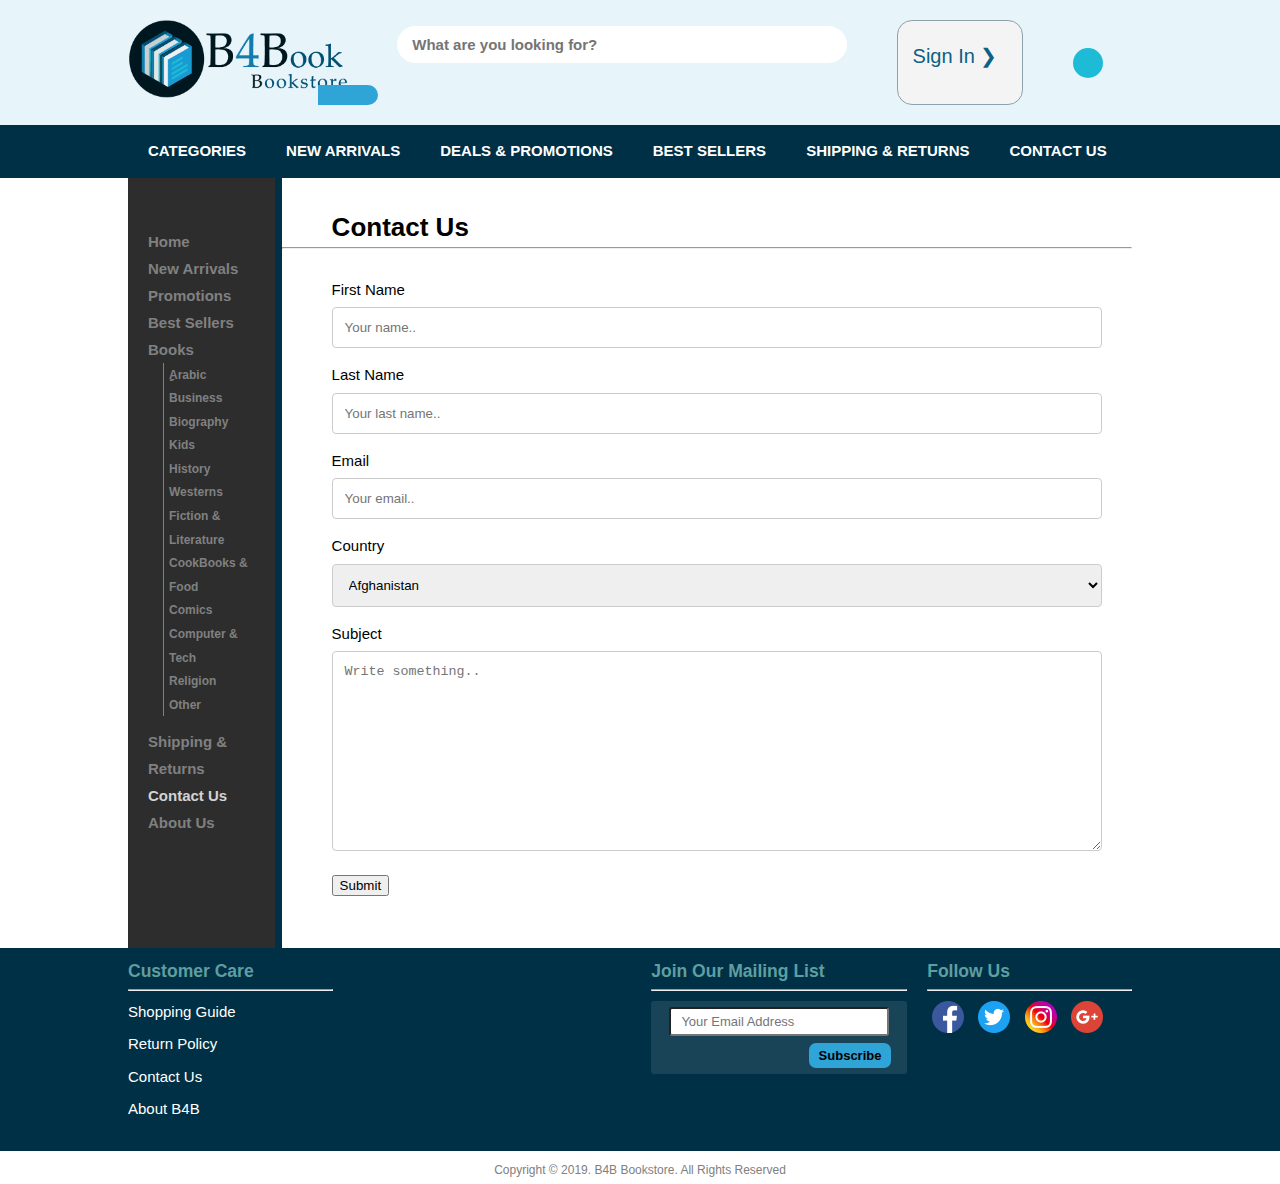
<file: pages/contactus.html>
<!DOCTYPE html>
<html  lang="en">   
<head>
    <title>B4B | Contact Us</title>
    <meta charset="utf-8">
    <meta name="viewport" content="width=device-width, initial-scale=1">
    <link rel="icon" href="../logo/icon.png" sizes="32x32">
    <link rel="stylesheet" href="https://use.fontawesome.com/releases/v5.8.1/css/all.css" integrity="sha384-50oBUHEmvpQ+1lW4y57PTFmhCaXp0ML5d60M1M7uH2+nqUivzIebhndOJK28anvf" crossorigin="anonymous">
    <link rel="stylesheet" href="../css/main.css">
    <link rel="stylesheet" href="../css/info.css">
</head>
<body>
<div id="wrap">
    <!--------------------->
    <header>
        <div class="container">
            <div class="main-logo">
                <a href="../index.html"><img src="../logo/main.png" alt="B4B Bookstore"></a>
            </div>
            <div class="search">
                <input type="text" placeholder="What are you looking for?" name="search">
                <button type="submit"><i class="fas fa-search"></i></button>
            </div>
            <div class="signin">
                <a href="signin_signup.html"><p>Sign In &#10095;</p><i class="fas fa-user-circle"></i></a>
            </div>
            <div class="cart" id="cartBtn">
                <a href="#"><i class="fas fa-shopping-cart cart"></i></a>
            </div>
            <div id="myModal" class="modal">
                <div class="modal-content">
                    <span id="close">&times;</span>
                    <p>Your Shopping Cart is Empty..</p>
                </div>
            </div>
            <script>
                var modal = document.getElementById('myModal');
                var btn = document.getElementById("cartBtn");
                var span = document.getElementById("close");

                btn.onclick = function() {
                    modal.style.display = "block";
                }

                span.onclick = function() {
                    modal.style.display = "none";
                }

                window.onclick = function(event) {
                    if (event.target == modal) {
                        modal.style.display = "none";
                    }
                }
            </script>
        </div>
    </header>
    <!--------------------->
    <nav>
        <div class="container">
            <div class="topnav">
                <div class="dropdown">
                    <a class="main dropbtn" href="#">Categories <i class="fa fa-caret-down"></i>
                    </a>
                    <div class="dropdown-content">
                        <div class="row">
                            <a href="#">ِِArabic</a>
                            <a href="#">Business</a>
                            <a href="#">Biography</a>
                        </div>
                        <div class="row">
                            <a href="#">Kids</a>
                            <a href="#">History</a>
                            <a href="#">Westerns</a>
                        </div>
                        <div class="row">
                            <a href="fiction.html">Fiction & Literature</a>
                            <a href="#">CookBooks & Food</a>
                            <a href="#">Comics</a>
                        </div>
                        <div class="row">
                            <a href="#">Computer & Tech</a>
                            <a href="#">Religion</a>
                            <a href="#">Other</a>
                        </div>
                    </div>
                </div> 
                <a href="#" class="main">New Arrivals</a>
                <a href="#" class="main">Deals & Promotions</a>
                <a href="bestsellers.html" class="main">Best Sellers</a>
                <a href="shipping.html" class="main">Shipping & Returns</a>
                <a href="contactus.html" class="main">Contact Us</a>
            </div>
        </div>
    </nav>
    <!--------------------->
    <div class="container">
    <div class="sidenav">
        <a href="../index.html">Home</a><br>
        <a href="#">New Arrivals</a><br>
        <a href="#">Promotions</a><br>
        <a href="bestsellers.html">Best Sellers</a><br>
        <a href="#">Books</a><br>
        <div class="sub">
            <a href="#">ِِArabic</a><br>
            <a href="#">Business</a><br>
            <a href="#">Biography</a><br>
            <a href="#">Kids</a><br>
            <a href="#">History</a><br>
            <a href="#">Westerns</a><br>
            <a href="fiction.html">Fiction & Literature</a><br>
            <a href="#">CookBooks & Food</a><br>
            <a href="#">Comics</a><br>
            <a href="#">Computer & Tech</a><br>
            <a href="#">Religion</a><br>
            <a href="#">Other</a><br>
        </div>
        <a href="shipping.html">Shipping & Returns</a><br>
        <a href="contactus.html" style="color: lightgray;">Contact Us</a><br>
        <a href="aboutus.html">About Us</a><br>
    </div>
    <!--------------------->
    <main>
        <h2>Contact Us</h2>
        <hr>
<div class="form-container">
  <form action="mailto:mohamed185908@bue.edu.eg">

    <label for="fname">First Name</label>
    <input type="text" id="fname" name="firstname" placeholder="Your name.." required>

    <label for="lname">Last Name</label>
    <input type="text" id="lname" name="lastname" placeholder="Your last name.." required>
      
    <label for="email">Email</label>
    <input type="text" id="email" name="email" placeholder="Your email.." required>

    <label for="country">Country</label>
    <select id="country" name="country">
        <option value="Afghanistan">Afghanistan</option>
        <option value="Albania">Albania</option>
        <option value="Algeria">Algeria</option>
        <option value="Argentina">Argentina</option>
        <option value="Australia">Australia</option>
        <option value="Austria">Austria</option>
        <option value="Bahrain">Bahrain</option>
        <option value="Bangladesh">Bangladesh</option>
        <option value="Belgium">Belgium</option>
        <option value="Bolivia">Bolivia</option>
        <option value="Brazil">Brazil</option>
        <option value="Bulgaria">Bulgaria</option>
        <option value="Cameroon">Cameroon</option>
        <option value="Canada">Canada</option>
        <option value="China">China</option>
        <option value="Croatia">Croatia</option>
        <option value="Denmark">Denmark</option>
        <option value="Egypt">Egypt</option>
        <option value="France">France</option>
        <option value="Germany">Germany</option>
        <option value="Greece">Greece</option>
        <option value="India">India</option>
        <option value="Iran">Iran</option>
        <option value="Italy">Italy</option>
        <option value="Japan">Japan</option>
        <option value="Korea North">Korea North</option>
        <option value="Malaysia">Malaysia</option>
        <option value="Mexico">Mexico</option>
        <option value="Netherlands">Netherlands</option>
        <option value="Nigeria">Nigeria</option>
        <option value="Portugal">Portugal</option>
        <option value="Qatar">Qatar</option>
        <option value="Russia">Russia</option>
        <option value="Saudi Arabia">Saudi Arabia</option>
        <option value="South Africa">South Africa</option>
        <option value="Spain">Spain</option>
        <option value="Tunisia">Tunisia</option>
        <option value="Turkey">Turkey</option>
        <option value="United Arab Emirates">United Arab Emirates</option>
        <option value="United Kingdom">United Kingdom</option>
        <option value="United States">United States</option>
    </select>

    <label for="subject">Subject</label>
    <textarea id="subject" name="subject" placeholder="Write something.." style="height:200px" required></textarea>

    <input type="submit" value="Submit">

  </form>
</div>
    </main>
    </div>
    <!--------------------->
    <footer>
        <div class="container">
            <div class="footer1">
                <div class="info">
                    <h3>Customer Care</h3>
                    <hr>
                    <a href="shipping.html">Shopping Guide</a>
                    <a href="shipping.html">Return Policy</a>
                    <a href="contactus.html">Contact Us</a>
                    <a href="aboutus.html">About B4B</a>
                </div>
                <div class="follow">
                    <h3>Follow Us</h3>
                    <hr>
                    <a href="https://www.facebook.com/" class="social"><img src="../icons/facebook.png" alt="facebook logo"></a>
                    <a href="https://www.twitter.com/" class="social"><img src="../icons/twitter.png" alt="twitter logo"></a>
                    <a href="https://www.instagram.com/" class="social"><img src="../icons/instagram.png" alt="instagram logo"></a>
                    <a href="https://www.google.com/" class="social"><img src="../icons/google+.png" alt="google+ logo"></a>
                </div>
                <div class="mailform">
                    <h3>Join Our Mailing List</h3>
                    <hr>
                    <form action="mailto:yousef190896@bue.edu.eg">
                        <input type="email" name="email" placeholder="Your Email Address">
                        <input type="submit" value="Subscribe">
                    </form>
                </div>
            </div>
        </div>
        <div class="container f2">
             <div class="footer2">
                <p>Copyright &copy; 2019. B4B Bookstore. All Rights Reserved</p>
            </div>
        </div>
    </footer>
    <!--------------------->
</div>
</body>
</html>
</file>
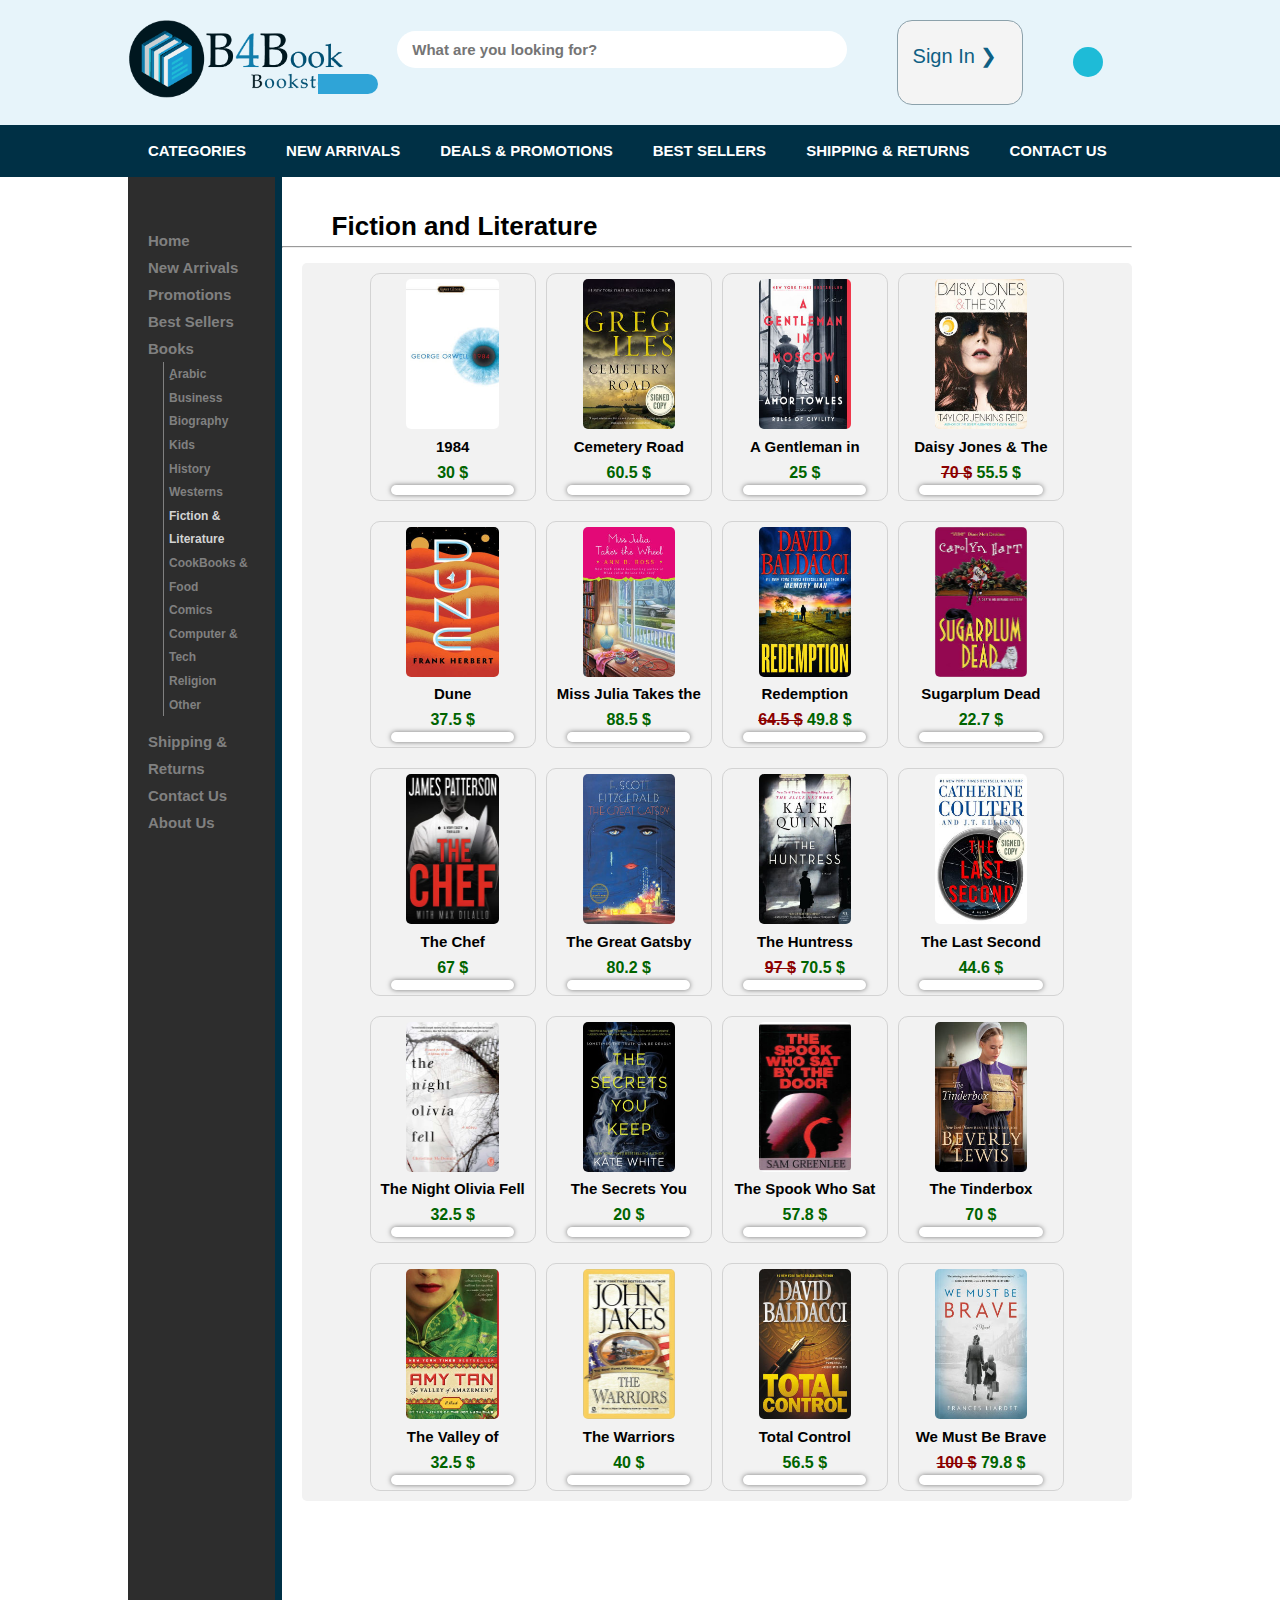
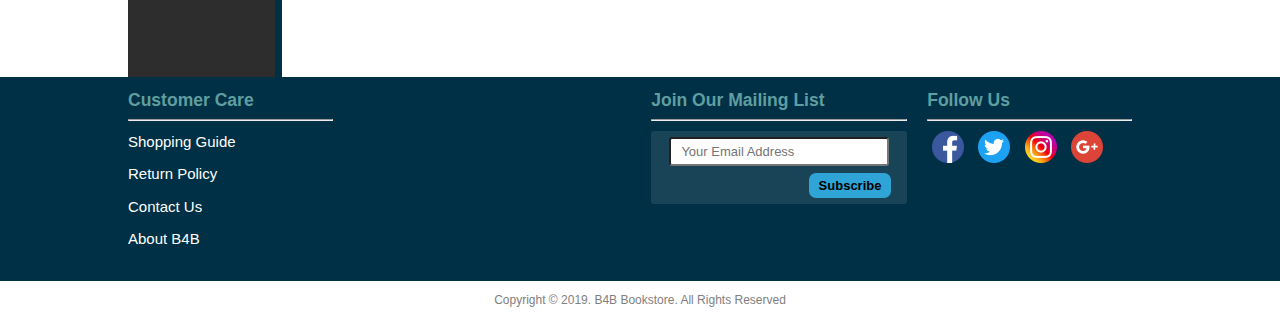
<file: pages/fiction.html>
<!DOCTYPE html>
<html  lang="en">
<head>
    <title>B4B | Fiction</title>
    <meta charset="utf-8">
    <meta name="viewport" content="width=device-width, initial-scale=1">
    <link rel="icon" href="../logo/icon.png" sizes="32x32">
    <link rel="stylesheet" href="https://use.fontawesome.com/releases/v5.8.1/css/all.css" integrity="sha384-50oBUHEmvpQ+1lW4y57PTFmhCaXp0ML5d60M1M7uH2+nqUivzIebhndOJK28anvf" crossorigin="anonymous">
    <link rel="stylesheet" href="../css/main.css">
    <link rel="stylesheet" href="../css/subcategory.css">
</head>
<body>
<div id="wrap">
    <!--------------------->
    <header>
        <div class="container">
            <div class="main-logo">
                <a href="../index.html"><img src="../logo/main.png" alt="B4B Bookstore"></a>
            </div>
            <div class="search">
                <input type="text" placeholder="What are you looking for?" name="search">
                <button type="submit"><i class="fas fa-search"></i></button>
            </div>
            <div class="signin">
                <a href="signin_signup.html"><p>Sign In &#10095;</p><i class="fas fa-user-circle"></i></a>
            </div>
            <div class="cart" id="cartBtn">
                <a href="#"><i class="fas fa-shopping-cart cart"></i></a>
            </div>
            <div id="myModal" class="modal">
                <div class="modal-content">
                    <span id="close">&times;</span>
                    <p>Your Shopping Cart is Empty..</p>
                </div>
            </div>
            <script>
                var modal = document.getElementById('myModal');
                var btn = document.getElementById("cartBtn");
                var span = document.getElementById("close");

                btn.onclick = function() {
                    modal.style.display = "block";
                }

                span.onclick = function() {
                    modal.style.display = "none";
                }

                window.onclick = function(event) {
                    if (event.target == modal) {
                        modal.style.display = "none";
                    }
                }
            </script>
        </div>
    </header>
    <!--------------------->
    <nav>
        <div class="container">
            <div class="topnav">
                <div class="dropdown">
                    <a class="main dropbtn" href="#">Categories <i class="fa fa-caret-down"></i>
                    </a>
                    <div class="dropdown-content">
                        <div class="row">
                            <a href="#">ِِArabic</a>
                            <a href="#">Business</a>
                            <a href="#">Biography</a>
                        </div>
                        <div class="row">
                            <a href="#">Kids</a>
                            <a href="#">History</a>
                            <a href="#">Westerns</a>
                        </div>
                        <div class="row">
                            <a href="fiction.html">Fiction & Literature</a>
                            <a href="#">CookBooks & Food</a>
                            <a href="#">Comics</a>
                        </div>
                        <div class="row">
                            <a href="#">Computer & Tech</a>
                            <a href="#">Religion</a>
                            <a href="#">Other</a>
                        </div>
                    </div>
                </div> 
                <a href="#" class="main">New Arrivals</a>
                <a href="#" class="main">Deals & Promotions</a>
                <a href="bestsellers.html" class="main">Best Sellers</a>
                <a href="shipping.html" class="main">Shipping & Returns</a>
                <a href="contactus.html" class="main">Contact Us</a>
            </div>
        </div>
    </nav>
    <!--------------------->
    <div class="container">
    <div class="sidenav">
        <a href="../index.html">Home</a><br>
        <a href="#">New Arrivals</a><br>
        <a href="#">Promotions</a><br>
        <a href="bestsellers.html">Best Sellers</a><br>
        <a href="#">Books</a><br>
        <div class="sub">
            <a href="#">ِِArabic</a><br>
            <a href="#">Business</a><br>
            <a href="#">Biography</a><br>
            <a href="#">Kids</a><br>
            <a href="#">History</a><br>
            <a href="#">Westerns</a><br>
            <a href="fiction.html" style="color: lightgray;">Fiction & Literature</a><br>
            <a href="#">CookBooks & Food</a><br>
            <a href="#">Comics</a><br>
            <a href="#">Computer & Tech</a><br>
            <a href="#">Religion</a><br>
            <a href="#">Other</a><br>
        </div>
        <a href="shipping.html">Shipping & Returns</a><br>
        <a href="contactus.html">Contact Us</a><br>
        <a href="aboutus.html">About Us</a><br>
    </div>
    <!--------------------->
    <main>
        <h2>Fiction and Literature</h2>
        <hr>
        <div class="book-container">
            <div class="row5book">
                <div class="bookcard">
                    <a href="#">
                    <img src="../img/books/1984.jpg" alt="1984">
                    <h4>1984</h4>
                    <p>30 $</p>
                    <div class="rating">
                        <i class="fas fa-star checked"></i>
                        <i class="fas fa-star checked"></i>
                        <i class="fas fa-star checked"></i>
                        <i class="fas fa-star checked"></i>
                        <i class="fas fa-star"></i>
                    </div>
                    </a>
                </div>
                <div class="bookcard">
                    <a href="#">
                    <img src="../img/books/Cemetery%20Road.jpg" alt="Cemetery Road">
                    <h4>Cemetery Road</h4>
                    <p>60.5 $</p>
                    <div class="rating">
                        <i class="fas fa-star checked"></i>
                        <i class="fas fa-star checked"></i>
                        <i class="fas fa-star checked"></i>
                        <i class="fas fa-star"></i>
                        <i class="fas fa-star"></i>
                    </div>
                    </a>
                </div>
                <div class="bookcard">
                    <a href="#">
                    <img src="../img/books/A%20Gentleman%20in%20Moscow.jpg" alt="A Gentleman in Moscow">
                    <h4>A Gentleman in Moscow</h4>
                    <p>25 $</p>
                    <div class="rating">
                        <i class="fas fa-star checked"></i>
                        <i class="fas fa-star checked"></i>
                        <i class="fas fa-star checked"></i>
                        <i class="fas fa-star checked"></i>
                        <i class="fas fa-star checked"></i>
                    </div>
                    </a>
                </div>
                <div class="bookcard">
                    <a href="#">
                    <img src="../img/books/Daisy%20Jones%20&%20The%20Six.jpg" alt="Daisy Jones & The Six">
                    <h4>Daisy Jones & The Six</h4>
                    <p><span class="discount">70 $</span>  55.5 $</p>
                    <div class="rating">
                        <i class="fas fa-star checked"></i>
                        <i class="fas fa-star checked"></i>
                        <i class="fas fa-star checked"></i>
                        <i class="fas fa-star checked"></i>
                        <i class="fas fa-star checked"></i>
                    </div>
                    </a>
                </div>
            </div>
            <div class="row5book">
                <div class="bookcard">
                    <a href="#">
                    <img src="../img/books/Dune.jpg" alt="Dune">
                    <h4>Dune</h4>
                    <p>37.5 $</p>
                    <div class="rating">
                        <i class="fas fa-star checked"></i>
                        <i class="fas fa-star checked"></i>
                        <i class="fas fa-star checked"></i>
                        <i class="fas fa-star checked"></i>
                        <i class="fas fa-star checked"></i>
                    </div>
                    </a>
                </div>
                <div class="bookcard">
                    <a href="#">
                    <img src="../img/books/Miss%20Julia%20Takes%20the%20Wheel.jpg" alt="Miss Julia Takes the Wheel">
                    <h4>Miss Julia Takes the Wheel</h4>
                    <p>88.5 $</p>
                    <div class="rating">
                        <i class="fas fa-star checked"></i>
                        <i class="fas fa-star checked"></i>
                        <i class="fas fa-star checked"></i>
                        <i class="fas fa-star checked"></i>
                        <i class="fas fa-star"></i>
                    </div>
                    </a>
                </div>
                <div class="bookcard">
                    <a href="#">
                    <img src="../img/books/Redemption.jpg" alt="Redemption">
                    <h4>Redemption</h4>
                    <p><span class="discount">64.5 $</span>  49.8 $</p>
                    <div class="rating">
                        <i class="fas fa-star checked"></i>
                        <i class="fas fa-star checked"></i>
                        <i class="fas fa-star checked"></i>
                        <i class="fas fa-star checked"></i>
                        <i class="fas fa-star checked"></i>
                    </div>
                    </a>
                </div>
                <div class="bookcard">
                    <a href="#">
                    <img src="../img/books/Sugarplum%20Dead.jpg" alt="Sugarplum Dead">
                    <h4>Sugarplum Dead</h4>
                    <p>22.7 $</p>
                    <div class="rating">
                        <i class="fas fa-star checked"></i>
                        <i class="fas fa-star checked"></i>
                        <i class="fas fa-star checked"></i>
                        <i class="fas fa-star"></i>
                        <i class="fas fa-star"></i>
                    </div>
                    </a>
                </div>
            </div>
            <div class="row5book">
                <div class="bookcard">
                    <a href="#">
                    <img src="../img/books/The%20Chef.jpg" alt="The Chef">
                    <h4>The Chef</h4>
                    <p>67 $</p>
                    <div class="rating">
                        <i class="fas fa-star checked"></i>
                        <i class="fas fa-star checked"></i>
                        <i class="fas fa-star checked"></i>
                        <i class="fas fa-star"></i>
                        <i class="fas fa-star"></i>
                    </div>
                    </a>
                </div>
                <div class="bookcard">
                    <a href="#">
                    <img src="../img/books/The%20Great%20Gatsby.jpg" alt="The Great Gatsby">
                    <h4>The Great Gatsby</h4>
                    <p>80.2 $</p>
                    <div class="rating">
                        <i class="fas fa-star checked"></i>
                        <i class="fas fa-star checked"></i>
                        <i class="fas fa-star checked"></i>
                        <i class="fas fa-star checked"></i>
                        <i class="fas fa-star"></i>
                    </div>
                    </a>
                </div>
                <div class="bookcard">
                    <a href="#">
                    <img src="../img/books/The%20Huntress.jpg" alt="The Huntress">
                    <h4>The Huntress</h4>
                    <p><span class="discount">97 $</span>  70.5 $</p>
                    <div class="rating">
                        <i class="fas fa-star checked"></i>
                        <i class="fas fa-star checked"></i>
                        <i class="fas fa-star checked"></i>
                        <i class="fas fa-star checked"></i>
                        <i class="fas fa-star checked"></i>
                    </div>
                    </a>
                </div>
                <div class="bookcard">
                    <a href="#">
                    <img src="../img/books/The%20Last%20Second.jpg" alt="The Last Second">
                    <h4>The Last Second</h4>
                    <p>44.6 $</p>
                    <div class="rating">
                        <i class="fas fa-star checked"></i>
                        <i class="fas fa-star checked"></i>
                        <i class="fas fa-star checked"></i>
                        <i class="fas fa-star checked"></i>
                        <i class="fas fa-star"></i>
                    </div>
                    </a>
                </div>
            </div>
            <div class="row5book">
                <div class="bookcard">
                    <a href="#">
                    <img src="../img/books/The%20Night%20Olivia%20Fell.jpg" alt="The Night Olivia Fell">
                    <h4>The Night Olivia Fell</h4>
                    <p>32.5 $</p>
                    <div class="rating">
                        <i class="fas fa-star checked"></i>
                        <i class="fas fa-star checked"></i>
                        <i class="fas fa-star checked"></i>
                        <i class="fas fa-star checked"></i>
                        <i class="fas fa-star"></i>
                    </div>
                    </a>
                </div>
                <div class="bookcard">
                    <a href="#">
                    <img src="../img/books/The%20Secrets%20You%20Keep.jpg" alt="The Secrets You Keep">
                    <h4>The Secrets You Keep</h4>
                    <p>20 $</p>
                    <div class="rating">
                        <i class="fas fa-star checked"></i>
                        <i class="fas fa-star checked"></i>
                        <i class="fas fa-star checked"></i>
                        <i class="fas fa-star"></i>
                        <i class="fas fa-star"></i>
                    </div>
                    </a>
                </div>
                <div class="bookcard">
                    <a href="#">
                    <img src="../img/books/The%20Spook%20Who%20Sat%20By%20The%20Door.jpg" alt="The Spook Who Sat By The Door">
                    <h4>The Spook Who Sat By The Door</h4>
                    <p>57.8 $</p>
                    <div class="rating">
                        <i class="fas fa-star checked"></i>
                        <i class="fas fa-star checked"></i>
                        <i class="fas fa-star checked"></i>
                        <i class="fas fa-star checked"></i>
                        <i class="fas fa-star checked"></i>
                    </div>
                    </a>
                </div>
                <div class="bookcard">
                    <a href="#">
                    <img src="../img/books/The%20Tinderbox.jpg" alt="The Tinderbox">
                    <h4>The Tinderbox</h4>
                    <p>70 $</p>
                    <div class="rating">
                        <i class="fas fa-star checked"></i>
                        <i class="fas fa-star checked"></i>
                        <i class="fas fa-star checked"></i>
                        <i class="fas fa-star checked"></i>
                        <i class="fas fa-star"></i>
                    </div>
                    </a>
                </div>
            </div>
            <div class="row5book">
                <div class="bookcard">
                    <a href="#">
                    <img src="../img/books/The%20Valley%20of%20Amazement.jpg" alt="The Valley of Amazement">
                    <h4>The Valley of Amazement</h4>
                    <p>32.5 $</p>
                    <div class="rating">
                        <i class="fas fa-star checked"></i>
                        <i class="fas fa-star checked"></i>
                        <i class="fas fa-star checked"></i>
                        <i class="fas fa-star"></i>
                        <i class="fas fa-star"></i>
                    </div>
                    </a>
                </div>
                <div class="bookcard">
                    <a href="#">
                    <img src="../img/books/The%20Warriors.jpg" alt="The Warriors">
                    <h4>The Warriors</h4>
                    <p>40 $</p>
                    <div class="rating">
                        <i class="fas fa-star checked"></i>
                        <i class="fas fa-star checked"></i>
                        <i class="fas fa-star checked"></i>
                        <i class="fas fa-star checked"></i>
                        <i class="fas fa-star checked"></i>
                    </div>
                    </a>
                </div>
                <div class="bookcard">
                    <a href="#">
                    <img src="../img/books/Total%20Control.jpg" alt="Total Control">
                    <h4>Total Control</h4>
                    <p>56.5 $</p>
                    <div class="rating">
                        <i class="fas fa-star checked"></i>
                        <i class="fas fa-star checked"></i>
                        <i class="fas fa-star checked"></i>
                        <i class="fas fa-star checked"></i>
                        <i class="fas fa-star"></i>
                    </div>
                    </a>
                </div>
                <div class="bookcard">
                    <a href="#">
                    <img src="../img/books/We%20Must%20Be%20Brave.jpg" alt="We Must Be Brave">
                    <h4>We Must Be Brave</h4>
                    <p><span class="discount">100 $</span>  79.8 $</p>
                    <div class="rating">
                        <i class="fas fa-star checked"></i>
                        <i class="fas fa-star checked"></i>
                        <i class="fas fa-star checked"></i>
                        <i class="fas fa-star"></i>
                        <i class="fas fa-star"></i>
                    </div>
                    </a>
                </div>
            </div>
        </div>
    </main>
    </div>
    <!--------------------->
    <footer>
        <div class="container">
            <div class="footer1">
                <div class="info">
                    <h3>Customer Care</h3>
                    <hr>
                    <a href="shipping.html">Shopping Guide</a>
                    <a href="shipping.html">Return Policy</a>
                    <a href="contactus.html">Contact Us</a>
                    <a href="aboutus.html">About B4B</a>
                </div>
                <div class="follow">
                    <h3>Follow Us</h3>
                    <hr>
                    <a href="https://www.facebook.com/" class="social"><img src="../icons/facebook.png" alt="facebook logo"></a>
                    <a href="https://www.twitter.com/" class="social"><img src="../icons/twitter.png" alt="twitter logo"></a>
                    <a href="https://www.instagram.com/" class="social"><img src="../icons/instagram.png" alt="instagram logo"></a>
                    <a href="https://www.google.com/" class="social"><img src="../icons/google+.png" alt="google+ logo"></a>
                </div>
                <div class="mailform">
                    <h3>Join Our Mailing List</h3>
                    <hr>
                    <form action="mailto:yousef190896@bue.edu.eg">
                        <input type="email" name="email" placeholder="Your Email Address">
                        <input type="submit" value="Subscribe">
                    </form>
                </div>
            </div>
        </div>
        <div class="container f2">
             <div class="footer2">
                <p>Copyright &copy; 2019. B4B Bookstore. All Rights Reserved</p>
            </div>
        </div>
    </footer>
    <!--------------------->
</div>
</body>
</html>
</file>
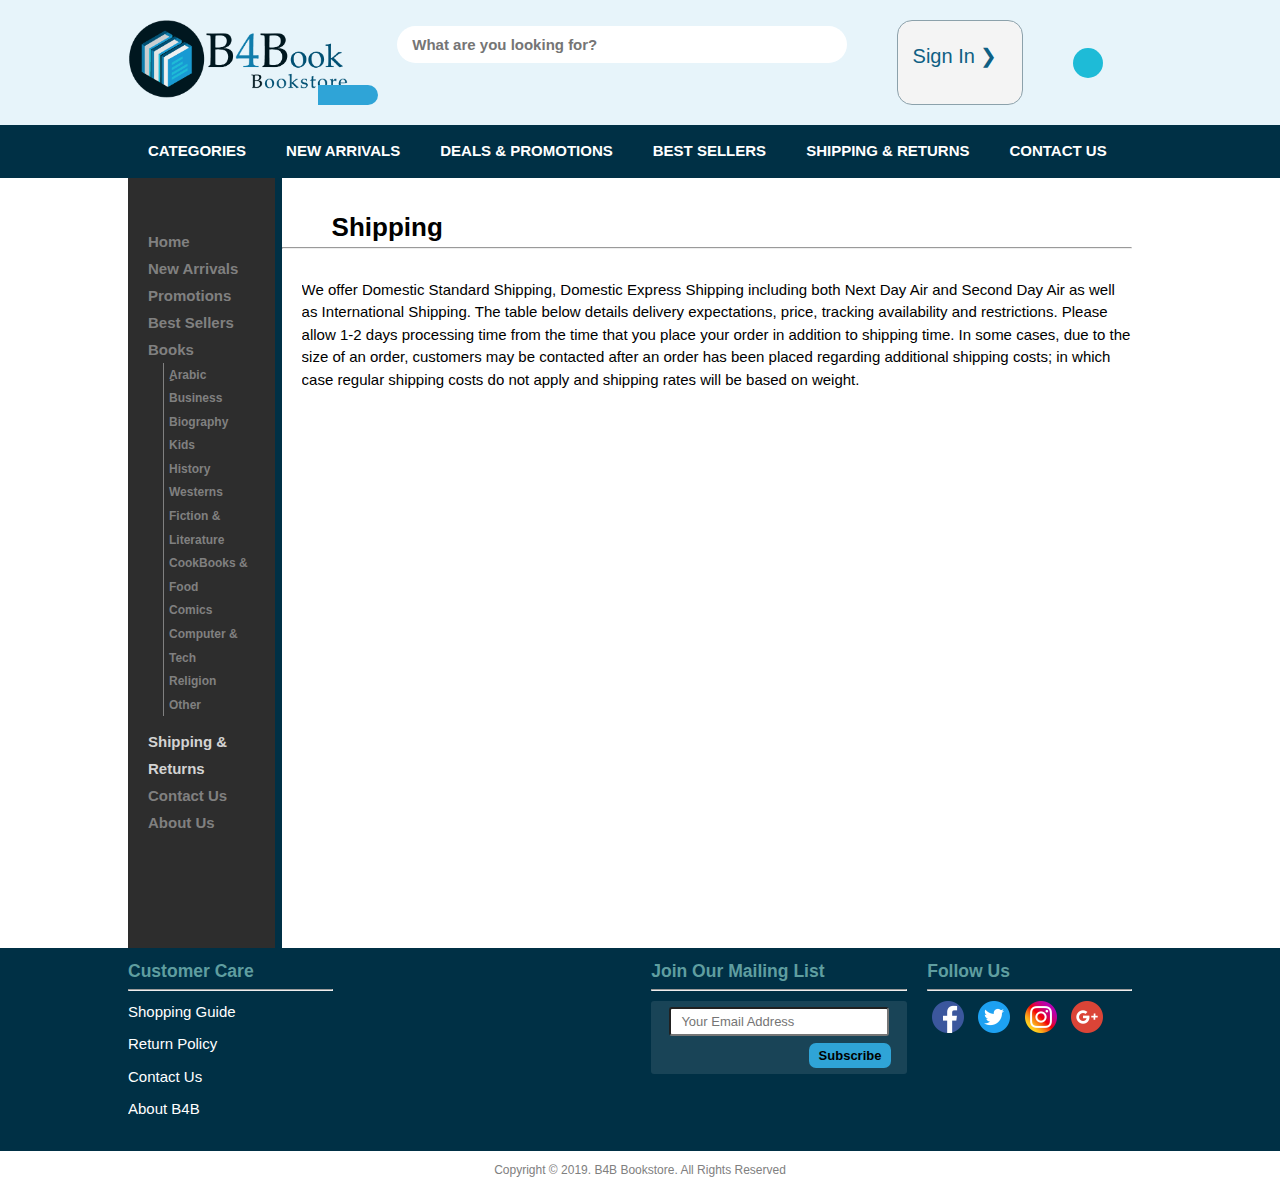
<file: pages/shipping.html>
<!DOCTYPE html>
<html  lang="en">
<head>
    <title>B4B | Shipping</title>
    <meta charset="utf-8">
    <meta name="viewport" content="width=device-width, initial-scale=1">
    <link rel="icon" href="../logo/icon.png" sizes="32x32">
    <link rel="stylesheet" href="https://use.fontawesome.com/releases/v5.8.1/css/all.css" integrity="sha384-50oBUHEmvpQ+1lW4y57PTFmhCaXp0ML5d60M1M7uH2+nqUivzIebhndOJK28anvf" crossorigin="anonymous">
    <link rel="stylesheet" href="../css/main.css">
    <link rel="stylesheet" href="../css/info.css">
</head>
<body>
<div id="wrap"> 
    <!--------------------->
    <header>
        <div class="container">
            <div class="main-logo">
                <a href="../index.html"><img src="../logo/main.png" alt="B4B Bookstore"></a>
            </div>
            <div class="search">
                <input type="text" placeholder="What are you looking for?" name="search">
                <button type="submit"><i class="fas fa-search"></i></button>
            </div>
            <div class="signin">
                <a href="signin_signup.html"><p>Sign In &#10095;</p><i class="fas fa-user-circle"></i></a>
            </div>
            <div class="cart" id="cartBtn">
                <a href="#"><i class="fas fa-shopping-cart cart"></i></a>
            </div>
            <div id="myModal" class="modal">
                <div class="modal-content">
                    <span id="close">&times;</span>
                    <p>Your Shopping Cart is Empty..</p>
                </div>
            </div>
            <script>
                var modal = document.getElementById('myModal');
                var btn = document.getElementById("cartBtn");
                var span = document.getElementById("close");

                btn.onclick = function() {
                    modal.style.display = "block";
                }

                span.onclick = function() {
                    modal.style.display = "none";
                }

                window.onclick = function(event) {
                    if (event.target == modal) {
                        modal.style.display = "none";
                    }
                }
            </script>
        </div>
    </header>
    <!--------------------->
    <nav>
        <div class="container">
            <div class="topnav">
                <div class="dropdown">
                    <a class="main dropbtn" href="#">Categories <i class="fa fa-caret-down"></i>
                    </a>
                    <div class="dropdown-content">
                        <div class="row">
                            <a href="#">ِِArabic</a>
                            <a href="#">Business</a>
                            <a href="#">Biography</a>
                        </div>
                        <div class="row">
                            <a href="#">Kids</a>
                            <a href="#">History</a>
                            <a href="#">Westerns</a>
                        </div>
                        <div class="row">
                            <a href="fiction.html">Fiction & Literature</a>
                            <a href="#">CookBooks & Food</a>
                            <a href="#">Comics</a>
                        </div>
                        <div class="row">
                            <a href="#">Computer & Tech</a>
                            <a href="#">Religion</a>
                            <a href="#">Other</a>
                        </div>
                    </div>
                </div> 
                <a href="#" class="main">New Arrivals</a>
                <a href="#" class="main">Deals & Promotions</a>
                <a href="bestsellers.html" class="main">Best Sellers</a>
                <a href="shipping.html" class="main">Shipping & Returns</a>
                <a href="contactus.html" class="main">Contact Us</a>
            </div>
        </div>
    </nav>
    <!--------------------->
    <div class="container">
    <div class="sidenav">
        <a href="../index.html">Home</a><br>
        <a href="#">New Arrivals</a><br>
        <a href="#">Promotions</a><br>
        <a href="bestsellers.html">Best Sellers</a><br>
        <a href="#">Books</a><br>
        <div class="sub">
            <a href="#">ِِArabic</a><br>
            <a href="#">Business</a><br>
            <a href="#">Biography</a><br>
            <a href="#">Kids</a><br>
            <a href="#">History</a><br>
            <a href="#">Westerns</a><br>
            <a href="fiction.html" >Fiction & Literature</a><br>
            <a href="#">CookBooks & Food</a><br>
            <a href="#">Comics</a><br>
            <a href="#">Computer & Tech</a><br>
            <a href="#">Religion</a><br>
            <a href="#">Other</a><br>
        </div>
        <a href="shipping.html" style="color: lightgray;">Shipping & Returns</a><br>
        <a href="contactus.html">Contact Us</a><br>
        <a href="aboutus.html">About Us</a><br>
    </div>
    <!--------------------->
    <main>
        <h2>Shipping</h2>
        <hr>
        <div class="book-container">
        <div class="information">
        <p>We offer Domestic Standard Shipping, Domestic Express Shipping including both Next Day Air and Second Day Air as well as International Shipping. The table below details delivery expectations, price, tracking availability and restrictions.

Please allow 1-2 days processing time from the time that you place your order in addition to shipping time.

In some cases, due to the size of an order, customers may be contacted after an order has been placed regarding additional shipping costs; in which case regular shipping costs do not apply and shipping rates will be based on weight.</p>
        </div>
        </div>    
    </main>
    </div>
    <!--------------------->
    <footer>
        <div class="container">
            <div class="footer1">
                <div class="info">
                    <h3>Customer Care</h3>
                    <hr>
                    <a href="shipping.html">Shopping Guide</a>
                    <a href="shipping.html">Return Policy</a>
                    <a href="contactus.html">Contact Us</a>
                    <a href="aboutus.html">About B4B</a>
                </div>
                <div class="follow">
                    <h3>Follow Us</h3>
                    <hr>
                    <a href="https://www.facebook.com/" class="social"><img src="../icons/facebook.png" alt="facebook logo"></a>
                    <a href="https://www.twitter.com/" class="social"><img src="../icons/twitter.png" alt="twitter logo"></a>
                    <a href="https://www.instagram.com/" class="social"><img src="../icons/instagram.png" alt="instagram logo"></a>
                    <a href="https://www.google.com/" class="social"><img src="../icons/google+.png" alt="google+ logo"></a>
                </div>
                <div class="mailform">
                    <h3>Join Our Mailing List</h3>
                    <hr>
                    <form action="mailto:yousef190896@bue.edu.eg">
                        <input type="email" name="email" placeholder="Your Email Address">
                        <input type="submit" value="Subscribe">
                    </form>
                </div>
            </div>
        </div>
        <div class="container f2">
             <div class="footer2">
                <p>Copyright &copy; 2019. B4B Bookstore. All Rights Reserved</p>
            </div>
        </div>
    </footer>
    <!--------------------->
</div>
</body>
</html>
</file>
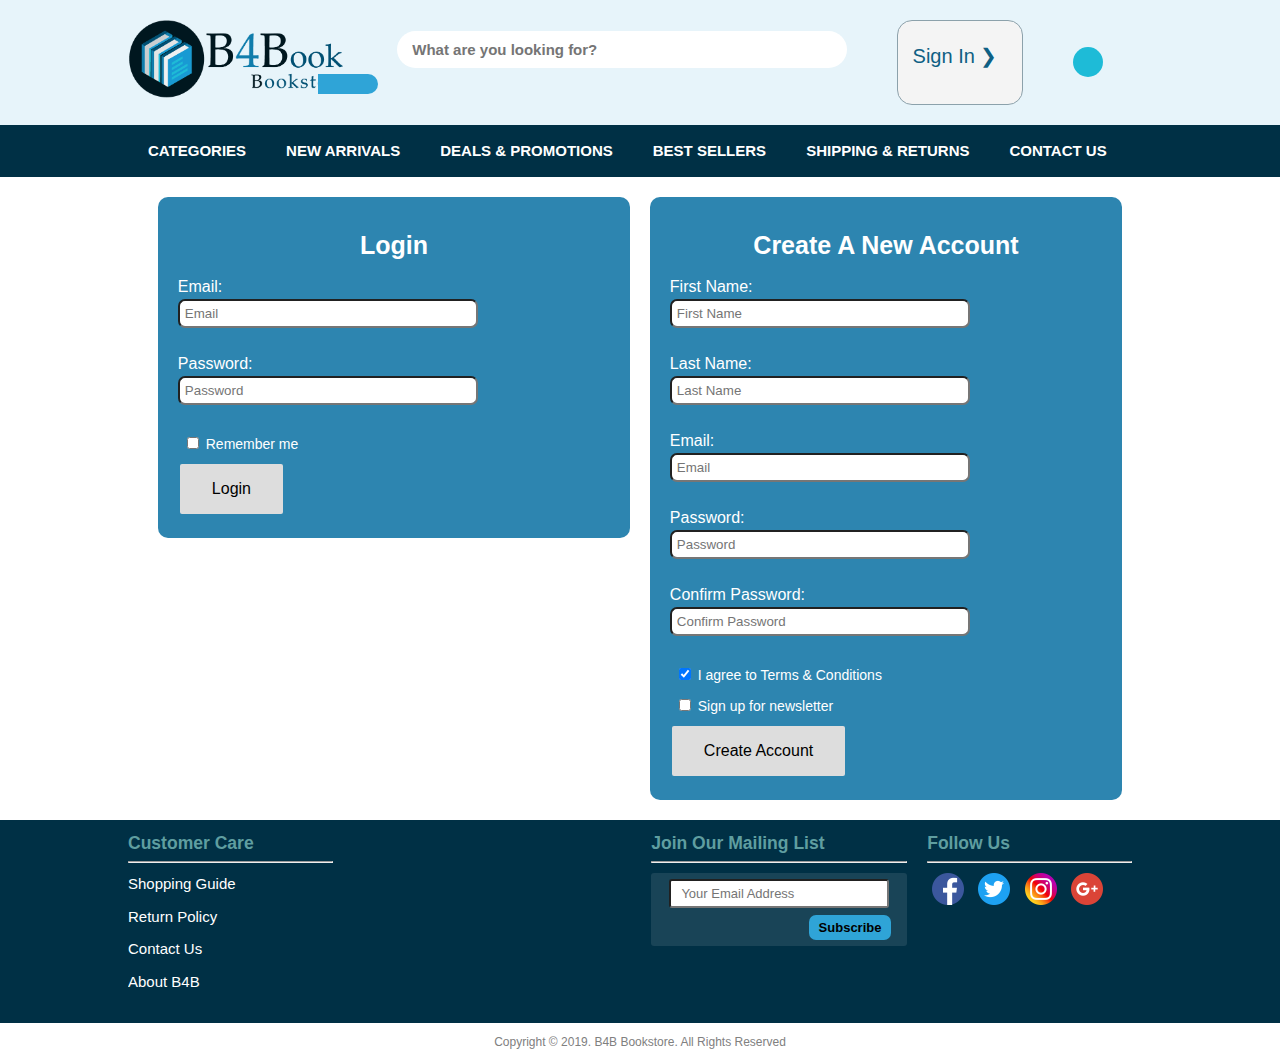
<file: pages/signin_signup.html>
<!DOCTYPE html>
<html  lang="en">
<head>
    <title>B4B | SignIn</title>
    <meta charset="utf-8">
    <meta name="viewport" content="width=device-width, initial-scale=1">
    <link rel="icon" href="../logo/icon.png" sizes="32x32">
    <link rel="stylesheet" href="https://use.fontawesome.com/releases/v5.8.1/css/all.css" integrity="sha384-50oBUHEmvpQ+1lW4y57PTFmhCaXp0ML5d60M1M7uH2+nqUivzIebhndOJK28anvf" crossorigin="anonymous">
    <link rel="stylesheet" href="../css/main.css">
    <link rel="stylesheet" href="../css/sign.css">
    
</head>
<body> 
<div id="wrap"> 
    <!--------------------->
    <header>
        <div class="container">
            <div class="main-logo">
                <a href="../index.html"><img src="../logo/main.png" alt="B4B Bookstore"></a>
            </div>
            <div class="search">
                <input type="text" placeholder="What are you looking for?" name="search">
                <button type="submit"><i class="fas fa-search"></i></button>
            </div>
            <div class="signin">
                <a href="signin_signup.html"><p>Sign In &#10095;</p><i class="fas fa-user-circle"></i></a>
            </div>
            <div class="cart" id="cartBtn">
                <a href="#"><i class="fas fa-shopping-cart cart"></i></a>
            </div>
            <div id="myModal" class="modal">
                <div class="modal-content">
                    <span id="close">&times;</span>
                    <p>Your Shopping Cart is Empty..</p>
                </div>
            </div>
            <script>
                var modal = document.getElementById('myModal');
                var btn = document.getElementById("cartBtn");
                var span = document.getElementById("close");

                btn.onclick = function() {
                    modal.style.display = "block";
                }

                span.onclick = function() {
                    modal.style.display = "none";
                }

                window.onclick = function(event) {
                    if (event.target == modal) {
                        modal.style.display = "none";
                    }
                }
            </script>
        </div>
    </header>
    <!--------------------->
    <nav>
        <div class="container">
            <div class="topnav">
                <div class="dropdown">
                    <a class="main dropbtn" href="#">Categories <i class="fa fa-caret-down"></i>
                    </a>
                    <div class="dropdown-content">
                        <div class="row">
                            <a href="#">ِِArabic</a>
                            <a href="#">Business</a>
                            <a href="#">Biography</a>
                        </div>
                        <div class="row">
                            <a href="#">Kids</a>
                            <a href="#">History</a>
                            <a href="#">Westerns</a>
                        </div>
                        <div class="row">
                            <a href="fiction.html">Fiction & Literature</a>
                            <a href="#">CookBooks & Food</a>
                            <a href="#">Comics</a>
                        </div>
                        <div class="row">
                            <a href="#">Computer & Tech</a>
                            <a href="#">Religion</a>
                            <a href="#">Other</a>
                        </div>
                    </div>
                </div> 
                <a href="#" class="main">New Arrivals</a>
                <a href="#" class="main">Deals & Promotions</a>
                <a href="bestsellers.html" class="main">Best Sellers</a>
                <a href="shipping.html" class="main">Shipping & Returns</a>
                <a href="contactus.html" class="main">Contact Us</a>
            </div>
        </div>
    </nav>
    <!--------------------->
    <main class="container">
        <div class="sign in">
            <h3>Login</h3>
            <form action="mailto:omar189350@bue.edu.eg" method="post" class="register">
                <div>
                    <label id="myEmail">Email:</label><br>
                    <input type="email" name="myEmail" placeholder="Email" required><br><br>
                </div>
                <div>
                    <label id="myPassword">Password:</label><br>
                    <input type="password" name="myPassword" placeholder="Password" required><br><br>
                </div>
            
                <label class="usercheck">
                    <input type="checkbox">
                    Remember me
                    <span class="checkmark"></span>
                </label>
                <button class="btn">Login</button>
            </form>
        </div>
        <div class="sign up">
            <h3>Create A New Account</h3>
            <form action="mailto:omar189350@bue.edu.eg" method="post" class="register">
                <div>
                    <label>First Name:</label><br> 
                    <input type="text" name="myFName" placeholder="First Name" required><br><br>
                </div>
                <div>
                    <label>Last Name:</label><br>
                    <input type="text" name="myLName" placeholder="Last Name" required><br><br>
                
                </div> 
                <div>
                    <label>Email:</label><br>
                    <input type="email" name="myEmail" placeholder="Email" required><br><br>
                </div>
                <div>
                    <label>Password:</label><br>
                    <input type="password" name="myPassword" placeholder="Password" required><br><br>
                </div>
                <div>
                    <label>Confirm Password:</label><br>
                    <input type="password" name="myPassword" placeholder="Confirm Password" required><br><br>
                </div>
                <label class="usercheck">
                    <input type="checkbox" checked="checked" required>
                    I agree to Terms & Conditions
                    <span class="checkmark"></span>
                </label>
                <label class="usercheck">
                    <input type="checkbox">
                    Sign up for newsletter
                    <span class="checkmark"></span>
                </label>

                <button class="btn">Create Account</button>
            </form>
        </div>  
    </main>
    <!--------------------->
    <footer>
        <div class="container">
            <div class="footer1">
                <div class="info">
                    <h3>Customer Care</h3>
                    <hr>
                    <a href="shipping.html">Shopping Guide</a>
                    <a href="shipping.html">Return Policy</a>
                    <a href="contactus.html">Contact Us</a>
                    <a href="aboutus.html">About B4B</a>
                </div>
                <div class="follow">
                    <h3>Follow Us</h3>
                    <hr>
                    <a href="https://www.facebook.com/" class="social"><img src="../icons/facebook.png" alt="facebook logo"></a>
                    <a href="https://www.twitter.com/" class="social"><img src="../icons/twitter.png" alt="twitter logo"></a>
                    <a href="https://www.instagram.com/" class="social"><img src="../icons/instagram.png" alt="instagram logo"></a>
                    <a href="https://www.google.com/" class="social"><img src="../icons/google+.png" alt="google+ logo"></a>
                </div>
                <div class="mailform">
                    <h3>Join Our Mailing List</h3>
                    <hr>
                    <form action="mailto:yousef190896@bue.edu.eg">
                        <input type="email" name="email" placeholder="Your Email Address">
                        <input type="submit" value="Subscribe">
                    </form>
                </div>
            </div>
        </div>
        <div class="container f2">
             <div class="footer2">
                <p>Copyright &copy; 2019. B4B Bookstore. All Rights Reserved</p>
            </div>
        </div>
    </footer>
    <!--------------------->
</div>
</body>
</html>
</file>
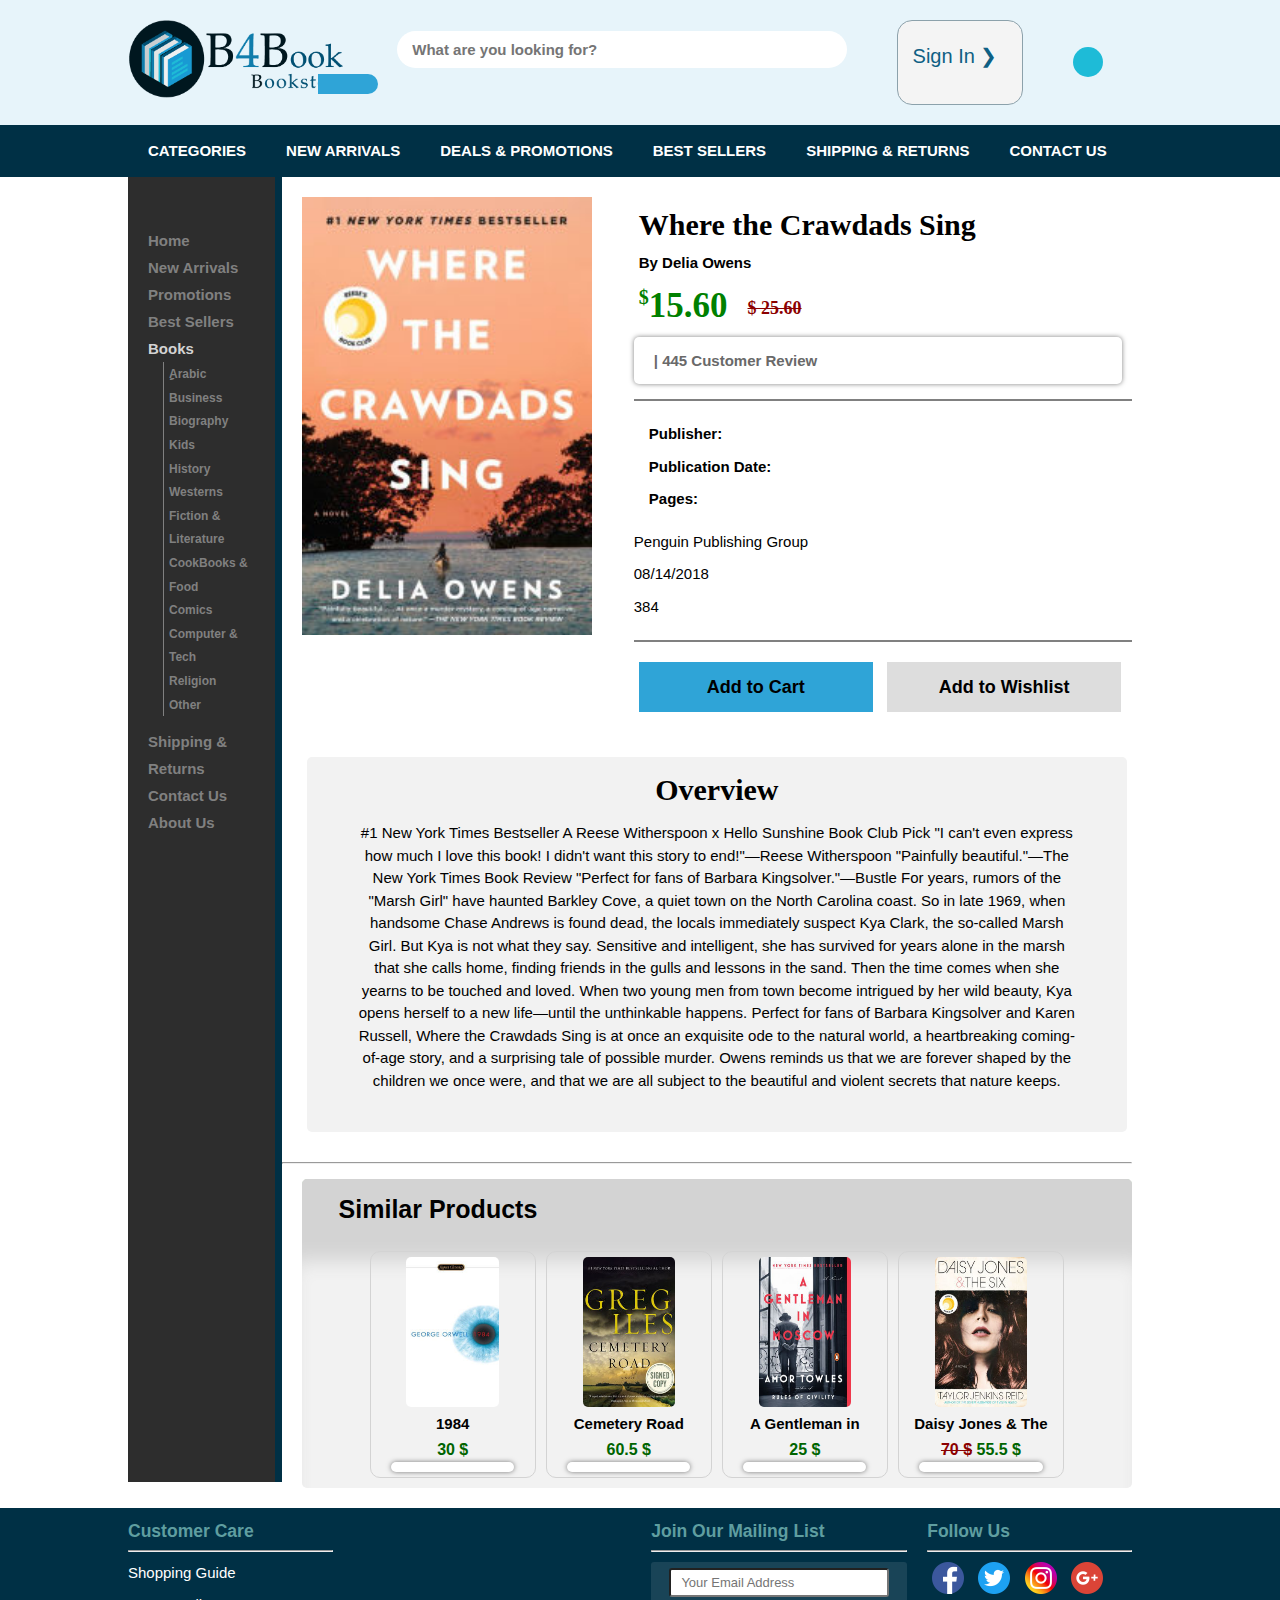
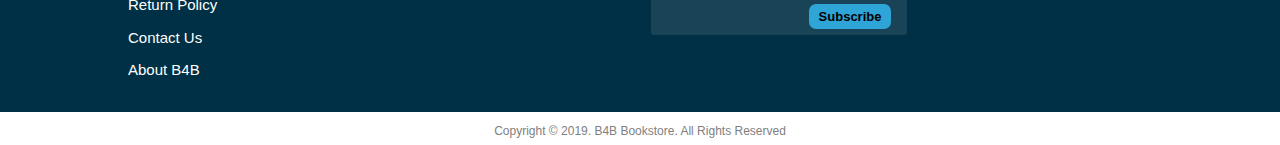
<file: pages/where_the_crawdads_sing.html>
<!DOCTYPE html>
<html  lang="en">
<head>
    <title>B4B | Where the Crawdads Sing</title>
    <meta charset="utf-8">
    <meta name="viewport" content="width=device-width, initial-scale=1">
    <link rel="icon" href="../logo/icon.png" sizes="32x32">
    <link rel="stylesheet" href="https://use.fontawesome.com/releases/v5.8.1/css/all.css" integrity="sha384-50oBUHEmvpQ+1lW4y57PTFmhCaXp0ML5d60M1M7uH2+nqUivzIebhndOJK28anvf" crossorigin="anonymous">
    <link rel="stylesheet" href="../css/main.css">
    <link rel="stylesheet" href="../css/book.css">
</head>
<body>
<div id="wrap"> 
    <!--------------------->
    <header>
        <div class="container">
            <div class="main-logo">
                <a href="../index.html"><img src="../logo/main.png" alt="B4B Bookstore"></a>
            </div>
            <div class="search">
                <input type="text" placeholder="What are you looking for?" name="search">
                <button type="submit"><i class="fas fa-search"></i></button>
            </div>
            <div class="signin">
                <a href="signin_signup.html"><p>Sign In &#10095;</p><i class="fas fa-user-circle"></i></a>
            </div>
            <div class="cart" id="cartBtn">
                <a href="#"><i class="fas fa-shopping-cart cart"></i></a>
            </div>
            <div id="myModal" class="modal">
                <div class="modal-content">
                    <span id="close">&times;</span>
                    <p>Your Shopping Cart is Empty..</p>
                </div>
            </div>
            <script>
                var modal = document.getElementById('myModal');
                var btn = document.getElementById("cartBtn");
                var span = document.getElementById("close");

                btn.onclick = function() {
                    modal.style.display = "block";
                }

                span.onclick = function() {
                    modal.style.display = "none";
                }

                window.onclick = function(event) {
                    if (event.target == modal) {
                        modal.style.display = "none";
                    }
                }
            </script>
        </div>
    </header>
    <!--------------------->
    <nav>
        <div class="container">
            <div class="topnav">
                <div class="dropdown">
                    <a class="main dropbtn" href="#">Categories <i class="fa fa-caret-down"></i>
                    </a>
                    <div class="dropdown-content">
                        <div class="row">
                            <a href="#">ِِArabic</a>
                            <a href="#">Business</a>
                            <a href="#">Biography</a>
                        </div>
                        <div class="row">
                            <a href="#">Kids</a>
                            <a href="#">History</a>
                            <a href="#">Westerns</a>
                        </div>
                        <div class="row">
                            <a href="fiction.html">Fiction & Literature</a>
                            <a href="#">CookBooks & Food</a>
                            <a href="#">Comics</a>
                        </div>
                        <div class="row">
                            <a href="#">Computer & Tech</a>
                            <a href="#">Religion</a>
                            <a href="#">Other</a>
                        </div>
                    </div>
                </div> 
                <a href="#" class="main">New Arrivals</a>
                <a href="#" class="main">Deals & Promotions</a>
                <a href="bestsellers.html" class="main">Best Sellers</a>
                <a href="shipping.html" class="main">Shipping & Returns</a>
                <a href="contactus.html" class="main">Contact Us</a>
            </div>
        </div>
    </nav>
    <!--------------------->
    <div class="container">
    <div class="sidenav">
        <a href="../index.html">Home</a><br>
        <a href="#">New Arrivals</a><br>
        <a href="#">Promotions</a><br>
        <a href="bestsellers.html">Best Sellers</a><br>
        <a href="#" style="color: lightgray;">Books</a><br>
        <div class="sub">
            <a href="#">ِِArabic</a><br>
            <a href="#">Business</a><br>
            <a href="#">Biography</a><br>
            <a href="#">Kids</a><br>
            <a href="#">History</a><br>
            <a href="#">Westerns</a><br>
            <a href="fiction.html">Fiction & Literature</a><br>
            <a href="#">CookBooks & Food</a><br>
            <a href="#">Comics</a><br>
            <a href="#">Computer & Tech</a><br>
            <a href="#">Religion</a><br>
            <a href="#">Other</a><br>
        </div>
        <a href="shipping.html">Shipping & Returns</a><br>
        <a href="contactus.html">Contact Us</a><br>
        <a href="aboutus.html">About Us</a><br>
    </div>
    <!--------------------->
    <main>
        <div class="book">
            <div class="cover">
                 <img src="../img/books/3.jpg" alt="Where the Crawdads Sing">
            </div>
            <div class="info">
                <h4>Where the Crawdads Sing</h4>
                <h5>By Delia Owens</h5>
                <p class="price"><span>$</span>15.60<span class="discount">$ 25.60</span></p>
                <div class="rating">
                    <i class="fas fa-star checked"></i>
                    <i class="fas fa-star checked"></i>
                    <i class="fas fa-star checked"></i>
                    <i class="fas fa-star checked"></i>
                    <i class="fas fa-star"></i>
                    <p class="review"> | 445 Customer Review</p>
                </div>
                <div class="description">  
                    <div class="title">
                        <p>Publisher:</p>
                        <p>Publication Date:</p>
                        <p>Pages:</p>
                    </div>
                    <div class="details">
                        <p>Penguin Publishing Group</p>
                        <p>08/14/2018</p>
                        <p>384</p>
                    </div>
                </div>
                <div class="btns">
                    <button class="cart " id="text1" onclick="addCart()">Add<span>ed</span> to Cart</button>
                    <script>
                        function addCart()
                        {
                            var text1 =document.getElementById("text1");
                            text1.classList.add("checked");
                        }
                        function addWishlist()
                        {
                            var icon =document.getElementById("icon");
                            icon.classList.add("checked");
                            var text2 =document.getElementById("text2");
                            text2.classList.add("checked");
                        }
                    </script>
                    <button class="wish" onclick="addWishlist()">
                        <i id="icon" class="fas fa-heart "></i>
                        <p id="text2" class="">Add<span>ed</span> to Wishlist</p>
                    </button>
                </div>
            </div>
        </div>
        <div class="overview">
            <h4>Overview</h4>
            <div class="text">
                <p>
                    #1 New York Times Bestseller
A Reese Witherspoon x Hello Sunshine Book Club Pick

"I can't even express how much I love this book! I didn't want this story to end!"—Reese Witherspoon

"Painfully beautiful."—The New York Times Book Review

"Perfect for fans of Barbara Kingsolver."—Bustle

For years, rumors of the "Marsh Girl" have haunted Barkley Cove, a quiet town on the North Carolina coast. So in late 1969, when handsome Chase Andrews is found dead, the locals immediately suspect Kya Clark, the so-called Marsh Girl. But Kya is not what they say. Sensitive and intelligent, she has survived for years alone in the marsh that she calls home, finding friends in the gulls and lessons in the sand. Then the time comes when she yearns to be touched and loved. When two young men from town become intrigued by her wild beauty, Kya opens herself to a new life—until the unthinkable happens.

Perfect for fans of Barbara Kingsolver and Karen Russell, Where the Crawdads Sing is at once an exquisite ode to the natural world, a heartbreaking coming-of-age story, and a surprising tale of possible murder. Owens reminds us that we are forever shaped by the children we once were, and that we are all subject to the beautiful and violent secrets that nature keeps.
                    </p>
            </div>
        </div>
        <hr>
        <div class="book-container">
            <div class="rowtitle">
                <h3>Similar Products</h3>
            </div>
            <div class="row5book">
                <div class="bookcard">
                        <a href="#">
                            <img src="../img/books/1984.jpg" alt="1984">
                            <h4>1984</h4>
                            <p>30 $</p>
                            <div class="rating">
                                <i class="fas fa-star checked"></i>
                                <i class="fas fa-star checked"></i>
                                <i class="fas fa-star checked"></i>
                                <i class="fas fa-star checked"></i>
                                <i class="fas fa-star"></i>
                            </div>
                        </a>
                    </div>
                <div class="bookcard">
                        <a href="#">
                            <img src="../img/books/Cemetery%20Road.jpg" alt="Cemetery Road">
                            <h4>Cemetery Road</h4>
                            <p>60.5 $</p>
                            <div class="rating">
                                <i class="fas fa-star checked"></i>
                                <i class="fas fa-star checked"></i>
                                <i class="fas fa-star checked"></i>
                                <i class="fas fa-star"></i>
                                <i class="fas fa-star"></i>
                            </div>
                        </a>
                    </div>
                <div class="bookcard">
                        <a href="#">
                            <img src="../img/books/A%20Gentleman%20in%20Moscow.jpg" alt="A Gentleman in Moscow">
                            <h4>A Gentleman in Moscow</h4>
                            <p>25 $</p>
                            <div class="rating">
                                <i class="fas fa-star checked"></i>
                                <i class="fas fa-star checked"></i>
                                <i class="fas fa-star checked"></i>
                                <i class="fas fa-star checked"></i>
                                <i class="fas fa-star checked"></i>
                            </div>
                        </a>
                    </div>
                <div class="bookcard">
                        <a href="#">
                            <img src="../img/books/Daisy%20Jones%20&%20The%20Six.jpg" alt="Daisy Jones & The Six">
                            <h4>Daisy Jones & The Six</h4>
                            <p><span class="discount">70 $</span>  55.5 $</p>
                            <div class="rating">
                                <i class="fas fa-star checked"></i>
                                <i class="fas fa-star checked"></i>
                                <i class="fas fa-star checked"></i>
                                <i class="fas fa-star checked"></i>
                                <i class="fas fa-star checked"></i>
                            </div>
                        </a>
                    </div>
            </div>
        </div>
    </main>
    </div>
    <!--------------------->
    <footer>
        <div class="container">
            <div class="footer1">
                <div class="info">
                    <h3>Customer Care</h3>
                    <hr>
                    <a href="shipping.html">Shopping Guide</a>
                    <a href="shipping.html">Return Policy</a>
                    <a href="contactus.html">Contact Us</a>
                    <a href="aboutus.html">About B4B</a>
                </div>
                <div class="follow">
                    <h3>Follow Us</h3>
                    <hr>
                    <a href="https://www.facebook.com/" class="social"><img src="../icons/facebook.png" alt="facebook logo"></a>
                    <a href="https://www.twitter.com/" class="social"><img src="../icons/twitter.png" alt="twitter logo"></a>
                    <a href="https://www.instagram.com/" class="social"><img src="../icons/instagram.png" alt="instagram logo"></a>
                    <a href="https://www.google.com/" class="social"><img src="../icons/google+.png" alt="google+ logo"></a>
                </div>
                <div class="mailform">
                    <h3>Join Our Mailing List</h3>
                    <hr>
                    <form action="mailto:yousef190896@bue.edu.eg">
                        <input type="email" name="email" placeholder="Your Email Address">
                        <input type="submit" value="Subscribe">
                    </form>
                </div>
            </div>
        </div>
        <div class="container f2">
             <div class="footer2">
                <p>Copyright &copy; 2019. B4B Bookstore. All Rights Reserved</p>
            </div>
        </div>
    </footer>
    <!--------------------->
</div>
</body>
</html>
</file>
<file: css/main.css>
/* Global */
* {box-sizing: border-box;}

@media screen and (max-width:600px) {
  .column {
    width: 100%;
  }
}
body {
    font: 15px/1.5 Arial, Helvetica, sans-serif;
    padding: 0;
    margin: 0;
}

main {
    background: none;
}

.container {
    width: 80%;
    margin: auto;
    overflow: hidden;
    display: flex;
    flex-flow: row wrap;
   /*align-items: center;*/
    justify-content: space-between;
}
/***************************************************************************************/
/* Header */
header {
    background-color: #E7F4FA;
    padding: 20px 0;
    min-height: 70px;
}
header .main-logo {
    float: left;
}
header .main-logo img{
    width: 220px;
    height: auto;
    border: none;
}
header .main-logo a{
    outline: none;
}
/*****************************/
header .search {
    margin: auto;
    display: inline;
}
header .search input {
    padding: 10px 7px 10px 15px;
    width: 450px;
    min-width: 200px;
    border: none;
    outline: none;
    font-size: 15px;
    font-weight: bold;
    border-radius: 50px;
}
header .search input:focus {
    box-shadow: 0 0 10px 5px lightgray;
}
header .search button {
    padding: 10px 30px;
    margin-left: -79px;
    border: none;
    outline: none;
    font-size: 15px;
    border-radius: 0 50px 50px 0;
    background-color: #2FA4D7;
}
header .search button:hover {
    background-color: #0E6084;
    cursor: pointer;
}
header .search button:active {
    background-color: #0E6084;
    color: #2FA4D7;
    cursor: pointer;
}
/*******************************/
header .signin {
    float: right;
    background: #f4f4f4;
    padding: 15px 15px;
    border: 1px solid #8CA1AB;
    border-radius: 15px;
}
header .signin a {
    text-decoration: none;
    display: block;
    color: #0E6084;
}
header .signin:hover {
    opacity: 0.6;
    box-shadow: 0 0 5px 5px lightgray;
}
header .signin:active {
    color: #2FA4D7;
    opacity: 1;
}
header .signin p {
    font-size: 20px;
    float: left;
    text-align: center;
    margin: 5px 10px 5px 0;
}
header .signin i {
    font-size: 40px;
    float: right;
    margin: auto;
}
/*****************/
header .cart {
    float: right;
    margin: auto;
}

header .cart i {
    color: white;
    font-size: 30px;
    padding: 15px;
    background-color: #1ebbd7;
    border-radius: 1000px;
}
header .cart i:hover {
    color: #ffffff;
    font-size: 34px;
    padding: 13px;
    box-shadow: 0 0 10px 7px #8CA1AB;
}
header .cart i:active {
    color: #8CA1AB;
    font-size: 28px;
    padding: 16px;
}
/*******************************************/
/* Cart Message */
.modal {
  display: none;
  position: fixed;
  z-index: 1;
  padding-top: 200px;
  left: 0;
  top: 0;
  width: 100%;
  height: 100%;
  overflow: auto;
  background-color: rgba(0,0,0,0.6);
}

/* Message Content */
.modal-content {
  background-color: #fefefe;
  margin: auto;
  padding: 10px 10px 10px 20px;
  border: 1px solid #888;
  width: 50%;
    font-size: 20px;
    
}

/* The Close Button */
.close {
  color: #aaaaaa;
  float: right;
  font-size: 28px;
  font-weight: bold;
}

.close:hover {
  color: #000;
  text-decoration: none;
  cursor: pointer;
}
/***************************************************************************************/
/* Top Navigation Bar*/
nav {
    min-height: 40px;
    background-color: #003045;
}
nav .topnav {
    margin: 0;
    padding: 0;
    list-style-type: none;
    justify-content: space-between;
}
nav a.main {
    padding: 15px 20px;
    float: left;
    text-align: center;
    text-decoration: none;
    text-transform: uppercase;
    font-size: 15px;
    font-weight: bold;
    color: #ffffff;
    background-color: #003045;
    outline: none;
}
nav a.main:visited {
    color: #ffffff;
    background-color: #003045;
}
nav a.main:hover {
    background-color: #194457;
    color: #ffffff;
}
nav a.main:active {
    background-color: #194457;
    color: #8CA1AB;
}
/**************************************/
nav .dropdown {
    float: left;
    overflow: hidden;
}
nav .dropdown-content {
    display: none;
    position: absolute;
    top: 176px;
    background-color: #5F9EA0;
    min-width: 100px;
    box-shadow: 0px 8px 16px 0px rgba(0,0,0,0.2);
    z-index: 1;
}
nav .dropdown:hover .dropdown-content {
    display: block;  
}
nav .dropdown-content a {
    float: none;
    width: 200px;
    color: blue;
    padding: 12px 16px;
    text-decoration: none;
    display: inline-block;
    text-align: left;
    outline: none;
}
nav .dropdown-content a {
    color: #ffffff;
    background-color: #5F9EA0;
}
nav .dropdown-content a:visited {
    color: #ffffff;
    background-color: #5F9EA0;
}
nav .dropdown-content a:hover {
    background-color: #194457;
    color: #ffffff;
}
nav .dropdown-content a:active {
    background-color: #194457;
    color: #8CA1AB;
}
/***************************************************************************************/
/* Side Navigation */
main {
    flex: 85%;
    padding: 20px;
    background-color: #fff;
    overflow: hidden;
}
.sidenav {
    flex: 15%;
    float: left;
    height: 1500px;
    padding: 50px 20px;
    margin: 0;
    background-color: #2d2d2d;
    overflow: hidden;
    text-align: left;
    border-right: 7px solid #003045;
}
.sidenav a {
    text-decoration: none;
    outline: none;
    color: gray;
    font-size: 15px;
    font-weight: bold;
    line-height: 1.8;
}
.sidenav .sub {
    margin: 0px 0 12px 15px;
    padding-left: 5px;
    border-left: 1.5px solid gray;
}
.sidenav .sub a {
    font-size: 12px;
}
.sidenav a:hover {
    color: lightgray;
    text-decoration: underline;
}

/***************************************************************************************/
/* Footer */
footer {
    background-color: #003045;
}
footer .footer1 {
    width: 100%;
}
footer .info,footer .mailform,footer .follow{
    display: inline-block;
    padding: 0;
    margin: 0 20px 20px 0;
    vertical-align: top;
    width: 20%;
}
footer .info {
    float: left;
}
footer .mailform {
    float: right;
}
footer .follow {
    float: right;
}
footer h3 {
    color: cadetblue;
    margin: 10px 0 0 0;
}
footer hr {
    margin: 5px 0 10px 0;
    color: cadetblue;
    
}
footer a {
    display: block;
    text-decoration: none;
    font-size: 15px;
    color: #ffffff;
    margin: 10px 0;
}
footer .mailform {
    width: 25%;
}
footer .mailform form {
    background-color: #194457;
    overflow: hidden;
    padding: 6px;
    border-radius: 3px;
}
footer .mailform input[type=email] {
    width: 90%;
    margin: 0 5% 3%;
    font-size: 13px;
    padding: 5px 10px;
    border-radius: 3px;
}
footer .mailform input[type=submit] {
    float: right;
    margin: 0 4%;
    padding: 5px 10px;
    border-radius: 7px;
    font-weight: bold;
    font-size: 13px;
    border: none;
    outline: none;
    background-color: #2FA4D7;
}
footer .mailform input[type=submit]:hover {
    background-color: #0E6084;
    cursor: pointer;
}
footer .mailform input[type=submit]:active {
    background-color: #0E6084;
    color: #2FA4D7;
    cursor: pointer;
}
footer a.social {
    margin: 0 5px;
    display: inline;
    outline: none;
}
footer img {
    width: 32px;
    margin: 0;
    padding: 0;
    border: none;
}
/*******************************************/
/* Subscribe Message */
.modal {
    display: none;
    position: fixed;
    z-index: 1;
    padding-top: 200px;
    left: 0;
    top: 0;
    width: 100%;
    height: 100%;
    overflow: auto;
    background-color: rgba(0,0,0,0.6);
}
/* Message Content */
.modal-content {
    background-color: #fefefe;
    margin: auto;
    padding: 10px 10px 10px 20px;
    border: 1px solid #888;
    width: 50%;
    font-size: 20px;
}
/* The Close Button */
#close {
  color: #aaaaaa;
  float: right;
  font-size: 28px;
  font-weight: bold;
}

#close:hover {
  color: #000;
  text-decoration: none;
  cursor: pointer;
}
/*******************************/
footer .footer2 {
    width: 100%;
    background-color: #ffffff;
    margin: auto;
}
footer .container.f2 {
    width: 100%;
}
footer .footer2 p {
    font-size: 12px;
    text-align: right;
    margin: 10px 0 5px 0;
    text-align: center;
    color: gray;
}
/***************************************************************************************/
</file>
<file: css/home.css>
/* Home Page Style Sheet */

/* SlideShow */
#slideshow-container {
    width: 100%;
    max-height: 80%;
    position: relative;
    margin: auto;
}

/* Next & previous buttons */
.prev, .next {
    cursor: pointer;
    position: absolute;
    top: 50%;
    width: auto;
    padding: 16px;
    margin-top: -22px;
    color: white;
    font-weight: bold;
    font-size: 18px;
    transition: 0.6s ease;
    border-radius: 0 3px 3px 0;
    user-select: none;
}

/* Position the "next button" to the right */
.next {
    right: 0;
    border-radius: 3px 0 0 3px;
}

/* On hover, add a black background color with a little bit see-through */
.prev:hover, .next:hover {
    background-color: rgba(0,0,0,0.8);
}

/* Caption text */
.text {
    color: #f2f2f2;
    font-size: 20px;
    padding: 8px 12px;
    position: absolute;
    bottom: 100px;
    width: 100%;
    text-align: center;
    background-color: rgba(0,0,0,0.6);
}

/* Number text (1/3 etc) */
.numbertext {
    color: #f2f2f2;
    font-size: 12px;
    padding: 8px 12px;
    position: absolute;
    top: 0;
}

/* The dots/bullets/indicators */
.dot {
    cursor: pointer;
    height: 15px;
    width: 15px;
    margin: 0 2px;
    background-color: #bbb;
    border-radius: 50%;
    display: inline-block;
    transition: background-color 0.6s ease;
}

.active, .dot:hover {
    background-color: #717171;
}

/* Fading animation */
.fade {
    -webkit-animation-name: fade;
    -webkit-animation-duration: 1.5s;
    animation-name: fade;
    animation-duration: 1.5s;
}

@-webkit-keyframes fade {
    from {opacity: .4} 
    to {opacity: 1}
}

@keyframes fade {
    from {opacity: .4} 
    to {opacity: 1}
}
/****************************************************************/
/* trending and top 10*/
.book-container {
    width: 100%;
    margin: 30px auto;
    overflow: hidden;
    border-radius: 5px;
    box-shadow: 0px 0px 8px 0 rgba(0, 0, 0, 0.3);
}
.row3book , .row4book ,.row5book , .row6book {
    width: 100%;
    background-color: #f0f8ff;
    display: inline-flex;
    justify-content: center;
}
.row5book.trending {
    background-color: #FFDEDE;
    box-shadow: inset 0 30px 20px -10px #ff5e5c;
}
.row3book.top10 {
    background-color: #f0f8ff;
    box-shadow: inset 0 30px 20px -10px #2fa4d7;
}
.row5book.recommended {
    background-color: #D5F7E5;
    box-shadow: inset 0 30px 20px -10px #2dd881;
}
.rowtitle {
    display: flex;
    padding: 7px;
    justify-content: space-between; 
    background-color: #2fa4d7;
    color: #ffffff;
}
.rowtitle.trending {
    background-color: #ff5e5b;
    color: #ffffff;
}
.rowtitle.recommended {
    background-color: #2dd881;
    color: #ffffff;
}
.rowtitle.top10 {
    box-shadow: 0px 10px 50px 0 green;
}
.rowtitle h3 {
    margin: 5px 30px;
    padding: 0;
    float: left;
    font-size: 25px;
    
}
.rowtitle a {
    margin: 10px 20px;
    padding: 0;
    float: right;
    font-size: 13px;
}
/* different sizes */
.row3book .bookcard {
    width: 40%;
}
.row4book .bookcard {
    width: 25%;
}
.row5book .bookcard {
    width: 20%;
}

/* justify bookcard elements*/
.bookcard {
    float: left;
    width: 25%;
    margin: 10px 5px;
    padding: 5px;
    text-align: center;
    border-radius: 10px;
}
.bookcard.special {
    width: 80%;
}
.bookcard a {
    text-decoration: none;
    outline: none;
    color: black;
}
.bookcard a:visited {
    text-decoration: none;
    outline: none;
    color: black;
}
.bookcard:hover {
    border: 1px solid #0000ff;
}
.bookcard.trending:hover {
    border: 1px solid #ff0000;
}
.bookcard.recommended:hover {
    border: 1px solid #00ff00;
}
.bookcard img {
    width: 60%;
    border-radius: 5px;
    height: 65%;
}
.bookcard.special img {
    width: 20%;
    float: left;
    height: auto;
}
.bookcard h4 {
    margin: 0 5px 5px;
    height: 44px;
    overflow: hidden;
}
.bookcard.special h4 {
    font-size: 30px;
}
.bookcard.special p {
    text-align: left;
    font-size: 20px;
    margin: 2% 3% 2% 23%;
    height: 150px;
}
.bookcard .rating {
    background-color: #ffffff;
    border-radius: 10px;
    box-shadow: 0 0px 5px 0 rgba(0, 0, 0, 0.5);
    padding: 5px;
    width: 60%;
    margin: auto;
}
.bookcard.special .rating {
    width: 30%;
    margin-left: 45%;
}
.bookcard .rating i {
    font-size: 15px;
    color: black;
}
.bookcard .rating i.checked {
    color: orange;
}
/********************************************/
/* Offer Box */
.box {
    width: 100%;
}
.box .offerbox {
    overflow: hidden;
    width: 31%;
    height: 300px;
    margin: auto;
    background: url("../logo/secondary.png") no-repeat center;
    background-size: 150px;
    background-color: #003045;
}
.box .offerbox1 {
    overflow: hidden;
    width: 62%;
    height: 300px;
    margin: auto;
    background: url("../img/slideshow/o1.jpg") no-repeat -60px;
}
.box .offerbox2 {
    overflow: hidden;
    width: 100%;
    height: 300px;
    margin: auto;
    background: url("../img/slideshow/o2.png") no-repeat -120px;
}
.box a:hover {
    border: 1.5px solid #191927;
}
/******************************************************/
</file>
<file: css/info.css>
/* Shipping & Returns - About Us - Contact Us */

/* side navigation adjustment */
.sidenav {
    height: 770px;
}
/**********************************************************/
main {
    display: block;
}
main h2 {
    margin: 10px 30px 0;
    font-size: 26px;
}
main hr {
    margin: 0 0 15px -20px;
}
.book-container {
    background-color: white; 
    width: 100%;
    margin: auto;
    overflow: hidden;
    border-radius: 5px;
}
.information dl {
    color: black;
    font-size: 15px;
    font-weight: bold;
    line-height: 1.7;
    margin: 0px 0px 12px 15px;
    
}
/***********************************************************/
.form-container {
    display: block;
    margin: 30px;
}
input[type=text], select, textarea {
  width: 100%; 
  padding: 12px;   
  border: 1px solid #ccc; 
  border-radius: 4px; 
  box-sizing: border-box; 
  margin-top: 6px; 
  margin-bottom: 16px; 
  resize: vertical;
}
</file>
<file: css/secondary.css>
/* Best Sellers -- New Arrivals -- Deals&Promotions */

/* side navigation adjustment */
.sidenav {
    height: 2131px;
}
/* main book list */
main h2 {
    margin: 10px 30px 0;
    font-size: 30px;
    text-align: center;
    color: #0E6084;
}
main hr {
    margin: 0 0 15px -20px;
}
.book-container {
    width: 100%;
    margin: 30px auto;
    overflow: hidden;
    border-radius: 5px;
    box-shadow: 0px 0px 8px 0 rgba(0, 0, 0, 0.3);
}
.row3book , .row4book ,.row5book , .row6book {
    width: 100%;
    display: inline-flex;
    justify-content: center;
    background-color: lightgray;
}
.row4book.first {
    box-shadow: inset 0 30px 20px -10px #0E6084;
}
.rowtitle {
    display: flex;
    padding: 7px;
    justify-content: space-between; 
    background-color: #0E6084;
    color: #ffffff;
}
.rowtitle h3 {
    margin: 5px 30px;
    padding: 0;
    float: left;
    font-size: 25px;
    
}
/* different sizes */
.row3book .bookcard {
    width: 40%;
}
.row4book .bookcard {
    width: 25%;
}
.row5book .bookcard {
    width: 20%;
}
/* justify bookcard elements*/
.bookcard {
    float: left;
    width: 25%;
    margin: 10px 5px;
    padding: 5px;
    text-align: center;
    border-radius: 10px;
}
.bookcard a {
    text-decoration: none;
    outline: none;
    color: black;
}
.bookcard a:visited {
    text-decoration: none;
    outline: none;
    color: black;
}
.bookcard:hover {
    border: 1px solid #0000ff;
}
.bookcard img {
    width: 60%;
    border-radius: 5px;
    height: 65%;
}
.bookcard h4 {
    margin: 0;
    height: 25px;
    overflow: hidden;
}
.bookcard p {
    margin: 0;
    height: auto;
    overflow: hidden;
    color: darkgreen;
    font-weight: bold;
    font-size: 16px;
}
.bookcard .discount {
    color: darkred;
    text-decoration: line-through;
}
.bookcard .rating {
    background-color: #ffffff;
    border-radius: 10px;
    box-shadow: 0 0px 5px 0 rgba(0, 0, 0, 0.5);
    padding: 5px;
    width: 80%;
    margin: auto;
}
.bookcard .rating i {
    font-size: 15px;
    color: black;
}
.bookcard .rating i.checked {
    color: orange;
}
</file>
<file: css/subcategory.css>
/* Sub Categories */

/* side navigation adjustment */
.sidenav {
    height: 1500px;
}

/* main book list */
main h2 {
    margin: 10px 30px 0;
    font-size: 26px;
}
main hr {
    margin: 0 0 15px -20px;
}
.book-container {
    width: 100%;
    margin: auto;
    overflow: hidden;
    border-radius: 5px;
}
.row3book, .row4book, .row5book, .row6book {
    width: 100%;
    background-color: #f2f2f2;
    display: inline-flex;
    justify-content: center;
}

/* different sizes */
.row3book .bookcard {
    width: 40%;
}
.row4book .bookcard {
    width: 25%;
}
.row5book .bookcard {
    width: 20%;
}

/* justify bookcard elements*/
.bookcard {
    float: left;
    width: 25%;
    margin: 10px 5px;
    padding: 5px;
    text-align: center;
    border-radius: 10px;
    border: 1px solid lightgray;
}
.bookcard a {
    text-decoration: none;
    outline: none;
    color: black;
}
.bookcard a:visited {
    text-decoration: none;
    outline: none;
    color: black;
}
.bookcard:visited {
    border: 1px solid lightgray;
}
.bookcard:hover {
    border: 1px solid #1ebbd7;
}
.bookcard img {
    width: 60%;
    border-radius: 5px;
    height: 150px;
    overflow: hidden;
}
.bookcard h4 {
    margin: 0;
    height: 25px;
    overflow: hidden;
}
.bookcard p {
    margin: 0;
    height: auto;
    overflow: hidden;
    color: darkgreen;
    font-weight: bold;
    font-size: 16px;
}
.bookcard .discount {
    color: darkred;
    text-decoration: line-through;
}
.bookcard .rating {
    background-color: #ffffff;
    border-radius: 10px;
    box-shadow: 0 0px 5px 0 rgba(0, 0, 0, 0.5);
    padding: 5px;
    width: 80%;
    margin: auto;
}
.bookcard .rating i {
    font-size: 15px;
    color: black;
}
.bookcard .rating i.checked {
    color: orange;
}
</file>
<file: css/sign.css>
.sign {
    display: inline-block;
    background: #2d85b0;
    width: 48%;
    margin: auto;
    margin-top: 0;
    color: white;
    font-size: 16px;
    padding: 20px;
    border-radius: 10px;
}
.sign h3 {
    margin: 10px 5px;
    padding: 0;
    font-size: 25px;
    text-align: center;
}
.sign input {
    border-radius: 7px;
    padding: 5px 5px;
    width: 300px;
}
label.usercheck {
    display: block;
    padding: 5px 5px;
    width: 300px;
    font-size: 14px;
}
label.usercheck input{
    width: 12px;
    height: 12px;
}
.btn {
    background-color: #ddd;
    border: none;
    color: black;
    padding: 16px 32px;
    text-align: center;
    font-size: 16px;
    margin: 4px 2px;
    border-radius: 2px;
    transition: 0.3s;
}
.btn:hover {
  background-color: dodgerblue;
  color: white;
}
#mySubmit {
    margin-left: 110px;
    padding-top: 10px;
}
</file>
<file: css/book.css>
/* Book Page */

/* side navigation adjustment */
.sidenav {
    height: 1305px;
}
/******************************/
.book {
    overflow: hidden;
    margin-bottom: 10px;
}
.book .cover {
    display: inline-block;
    overflow: hidden;
    width: 35%;
    float: left;
}
.book .cover img{
    width: 100%;
}
.book .info {
    display: inline-block;
    float: right;
    width: 60%;
}
/******************************/
.info h4 {
    font-size: 30px;
    margin: 5px;
    font-family: serif;
}
.info h5 {
    font-size: 15px;
    margin: 5px;
}
.info .price {
    margin: 5px;
    font-size: 35px;
    font-weight: bold;
    color: green;
    font-family: serif;
}
.info .price span {
    font-size: 20px;
    vertical-align: super;
    
}
.info .price .discount {
    vertical-align: middle;
    font-size: 18px;
    padding-left: 20px;
    text-decoration: line-through;
    color: darkred;
}
/***************************************/
.info .rating {
    background-color: #ffffff;
    border-radius: 5px;
    box-shadow: 0 0px 5px 0 rgba(0, 0, 0, 0.5);
    padding: 10px;
    width: 98%;   
}
.info .rating i {
    font-size: 18px;
    color: black;
}
.info .rating i.checked {
    color: orange;
}
.info .review {
    display: inline;
    font-size: 15px;
    font-weight: bold;
    padding-left: 10px;
    color: dimgray;
    
}
/*****************************************/
.info .description {
    margin: 15px 0;
    padding: 12px 0;
    border-bottom: 2px solid gray;
    border-top: 2px solid gray;
}
.description .title {
    display: inline-block;
    margin: 0 15px;
}
.description .details {
    display: inline-block;
    width: 70%;
}
.description p {
    margin: 10px 0;
    font-size: 15px;
}
.description .title p {
    font-weight: bold;
}
/**********************************************/
.info .btns {
    margin: 10px 0;
}
.btns button {
    border: none;
    outline: none;
    color: black;
    width: 47%;
    height: 50px;
    text-align: center;
    font-size: 18px;
    font-family: sans-serif;
    font-weight: bold;
    margin: 5px;
    transition: 0.3s;
}
.btns .cart {
    background-color: #2FA4D7;
}
.btns .cart:hover {
    background-color: #0E6084;
    color: #fff;
    cursor: pointer;
}
.btns .cart:active {
    background-color: #2FA4D7;
    color: #0E6084;
}
.btns .wish {
    background-color: #ddd;
}
.btns .wish:hover {
    background-color: lightcoral;
    color: white;
    border-color: red;
    cursor: pointer;
}
.btns .wish i {
    display: inline;
    color: black;
}
.btns .wish:hover i {
    color: white;
}
.btns .wish:hover i.checked {
    color: red;
}
.btns .wish .checked {
    color: red;
    transition: 0.3s;
}
.btns .wish #text2 {
    display: inline;
}
.btns .wish:hover #text2{
    text-decoration: underline;
    color: white;
}
.btns span {
    display: none;
}
.btns .checked span {
    display: inline;
}
/********************************************/
.overview {
    background-color: #f2f2f2;
    padding: 10px 50px 30px;
    margin: 30px 5px;
    border-radius: 5px;
}
.overview h4 {
    text-align: center;
    margin: 0;
    font-size: 30px;
    font-family: serif;
}
.overview p {
    text-align: center;
    margin: 10px 0;
}
/***********************************/
main hr {
    margin: 0 0 15px -20px;
}
.book-container {
    width: 100%;
    margin: auto;
    overflow: hidden;
    border-radius: 5px;
}
.rowtitle {
    display: flex;
    padding: 7px;
    justify-content: space-between; 
    background-color: lightgray;
    color: #000;
}
.rowtitle {
    box-shadow: 0px 10px 50px 0 green;
}
.rowtitle h3 {
    margin: 5px 30px;
    padding: 0;
    float: left;
    font-size: 25px;
    
}
.rowtitle a {
    margin: 10px 20px;
    padding: 0;
    float: right;
    font-size: 13px;
}
.row5book {
    width: 100%;
    background-color: #f2f2f2;
    display: inline-flex;
    justify-content: center;
    box-shadow: inset 0 30px 20px -10px lightgray;
}
.row5book .bookcard {
    width: 20%;
}
/* justify bookcard elements*/
.bookcard {
    float: left;
    width: 25%;
    margin: 10px 5px;
    padding: 5px;
    text-align: center;
    border-radius: 10px;
    border: 1px solid lightgray;
}
.bookcard a {
    text-decoration: none;
    outline: none;
    color: black;
}
.bookcard a:visited {
    text-decoration: none;
    outline: none;
    color: black;
}
.bookcard:visited {
    border: 1px solid lightgray;
}
.bookcard:hover {
    border: 1px solid #1ebbd7;
}
.bookcard img {
    width: 60%;
    border-radius: 5px;
    height: 150px;
    overflow: hidden;
}
.bookcard h4 {
    margin: 0;
    height: 25px;
    overflow: hidden;
}
.bookcard p {
    margin: 0;
    height: auto;
    overflow: hidden;
    color: darkgreen;
    font-weight: bold;
    font-size: 16px;
}
.bookcard .discount {
    color: darkred;
    text-decoration: line-through;
}
.bookcard .rating {
    background-color: #ffffff;
    border-radius: 10px;
    box-shadow: 0 0px 5px 0 rgba(0, 0, 0, 0.5);
    padding: 5px;
    width: 80%;
    margin: auto;
}
.bookcard .rating i {
    font-size: 15px;
    color: black;
}
.bookcard .rating i.checked {
    color: orange;
}
</file>
